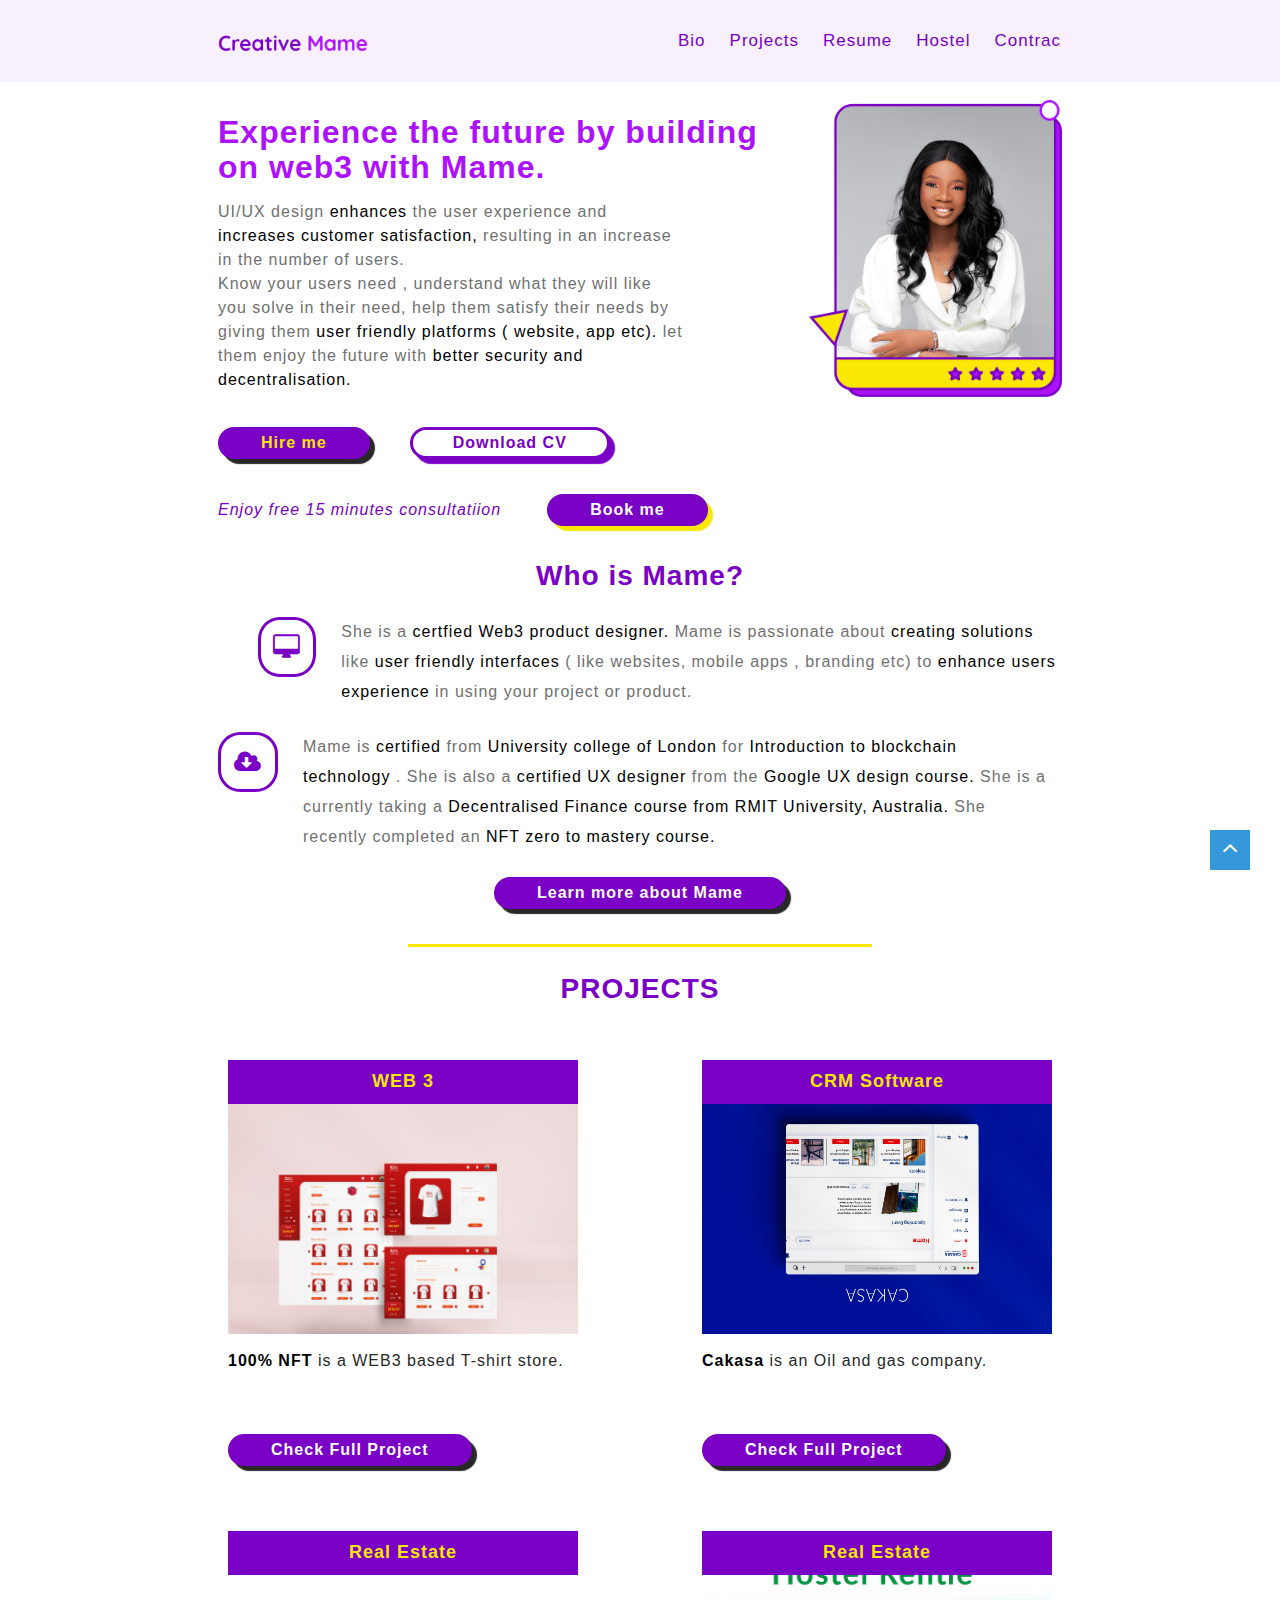
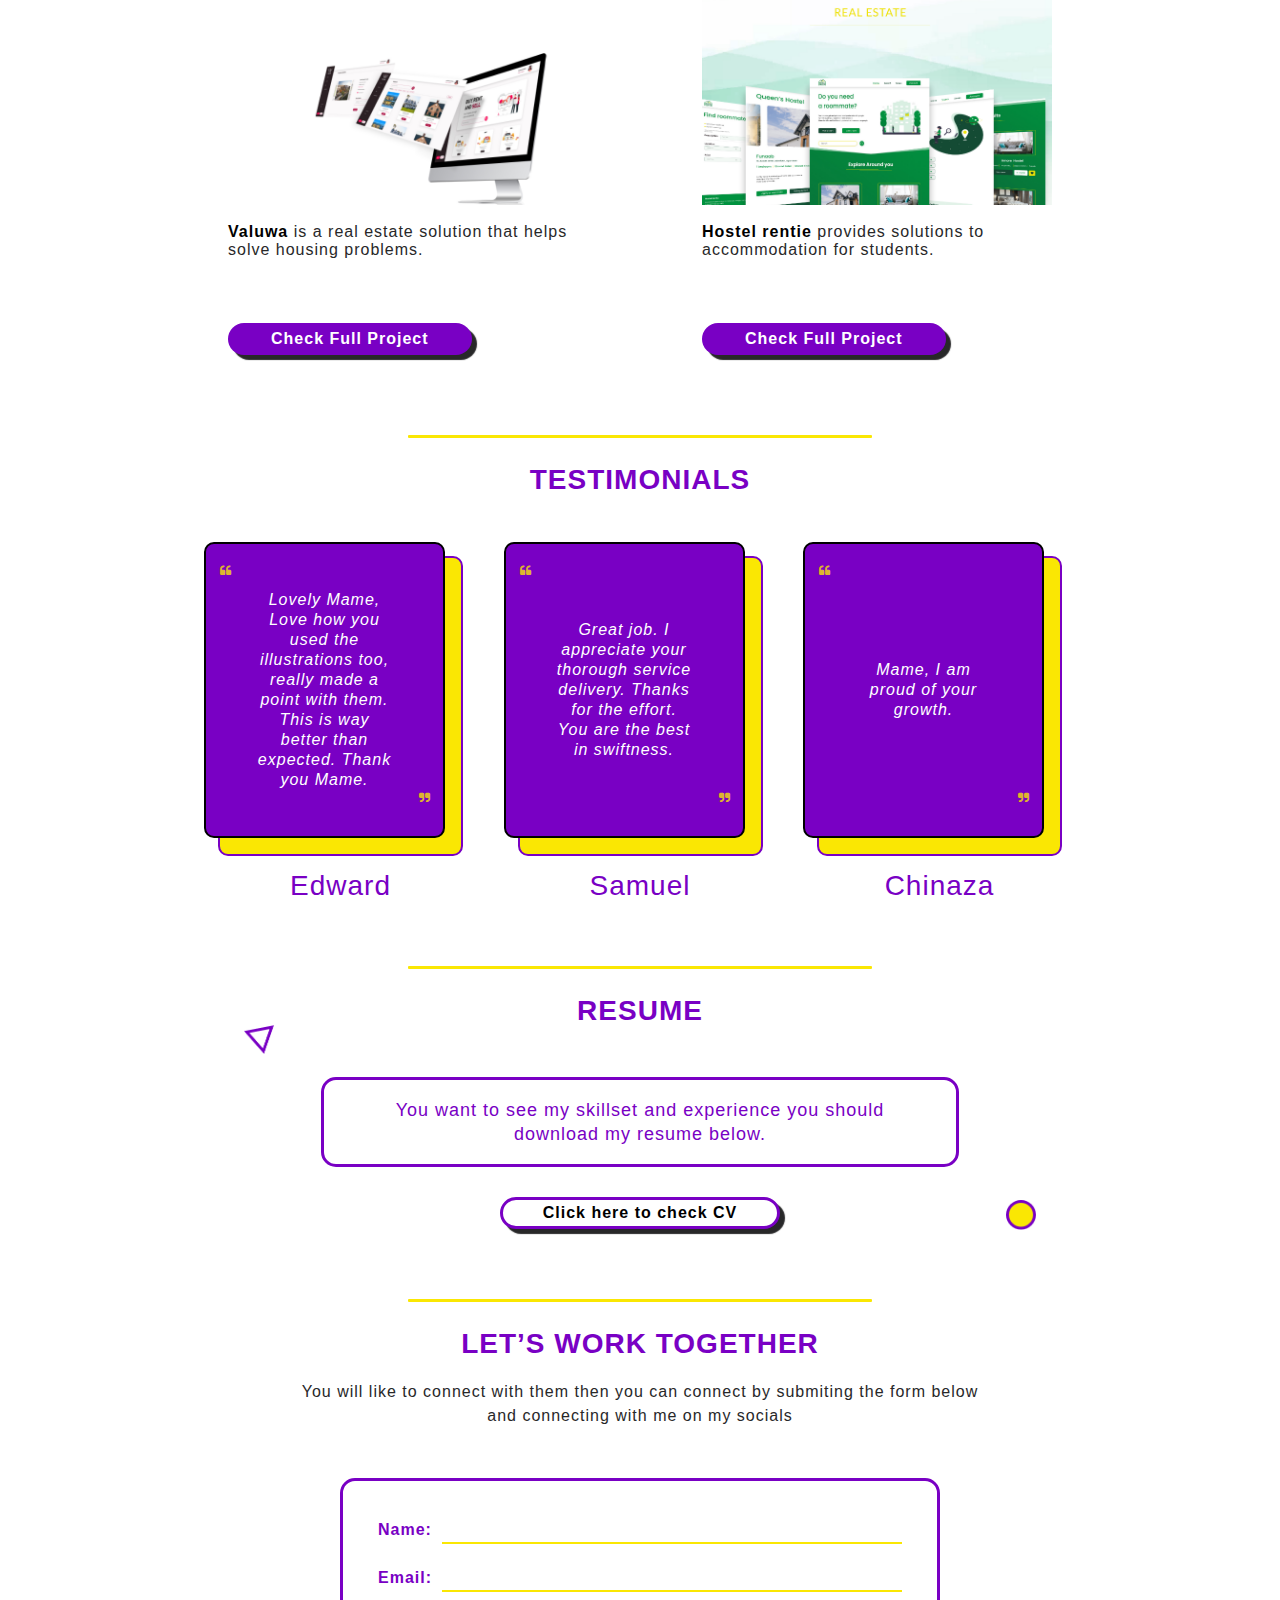
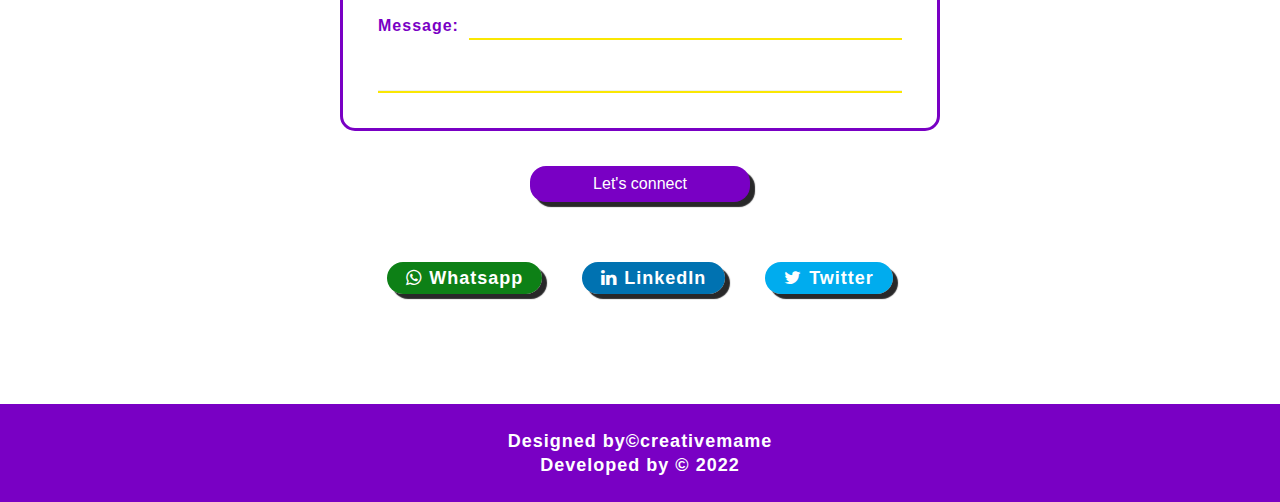
<file: index.html>
<!DOCTYPE html>
<html lang="en">

<head>
    <meta charset="utf-8">
    <meta http-equiv="X-UA-Compatible" content="IE=edge">
    <meta name="viewport" content="width=device-width, initial-scale=1">
	<meta name="author" content="Juelthpi">
    <title>home</title>
    <!-- FAVICON -->
    <link rel="shortcut icon" type="image/png" href="assets/images/icon.png" />
    <!-- BOOTSTRAP CSS-->
    <link href="assets/css/bootstrap.min.css" rel="stylesheet">
    <!-- FONT-AWESOME CSS-->
    <link href="assets/css/font-awesome.min.css" rel="stylesheet">
    <!-- MAIN STYLE CSS -->
    <link href="assets/style.css" rel="stylesheet">
    <!-- RESPONSIVE CSS-->
    <link href="assets/css/responsive.css" rel="stylesheet">
 
</head>


<body>
    <!-- START PRELOADER -->
    <div class="preloader">
        <div class="status">
            <div class="status-mes"></div>
        </div>
    </div>
    <!-- / END PRELOADER -->

	
    <!-- START HEADER AREA -->
    <header id="home" class="welcome-hero-area">
        <div class="header-top-area">
            <div class="container">
                <div class="row">
                    <div class="col-md-3">
                        <!-- START LOGO -->
                        <div class="logo">
                            <a href="index.html"><img src="assets/images/logo.png" alt=""></a>
                        </div>
                        <!-- END LOGO -->
                    </div>
                    <div class="col-md-9">
                        <!-- START MAIN MENU -->
                        <div class="mainmenu">
                            <div class="navbar navbar-nobg">
                                <div class="navbar-header">
                                    <button type="button" class="navbar-toggle" data-toggle="collapse" data-target=".navbar-collapse">
                                      <div class="containerr" onclick="myFunction(this)">
                                      <div class="bar1"></div>
                                      <div class="bar2"></div>
                                      <div class="bar3"></div>
                                    </div>
                                    </button>
                                </div>
                                <div class="navbar-collapse collapse">
                                    <ul class="nav navbar-nav navbar-right">
                                        <li class=""><a class="smoth-scroll" href="bio.html">Bio</a></li>
                                        <li><a class="smoth-scroll" href="valuwa.html">Projects</a></li>
                                        <li><a class="smoth-scroll" href="nft.html">Resume</a></li>
                                        <li><a class="smoth-scroll" href="hostel.html">Hostel</a></li>
                                        <li><a class="smoth-scroll" href="contrac.html">Contrac</a></li>
										 
                                    </ul>
                                </div>
                            </div>
                        </div>
                        <!-- END MAIN MENU -->
                    </div>
                </div>
            </div>
        </div>
        <div class="separet"></div>
		
    </header>
    <!-- END HEADER AREA -->

    <!-- start hero area -->
    <section class="home_hero_area">
        <div class="container">
            <div class="row">
                <div class="col-md-12">
                    <div class="expreance_hero">
                        <div class="expreance_left">
                            <h1>Experience the future by building 
                                on web3 with Mame.</h1>
                                <div class="expreance_right_mobile">
                                    <img src="assets/images/hero1.png" alt="images">
                                </div>
                            <p>UI/UX design <span>enhances</span> the user experience and <span>increases customer satisfaction,</span> resulting in an increase in the number of users. 
                                </p>
                                <p> Know your users need , understand what they will like you solve in their need, help them satisfy their needs by giving them <span>user friendly platforms ( website, app etc).</span> let them enjoy the future with <span>better security and decentralisation.</span></p>
                            <ul>
                                <li><div class="c_btn">
                                    <a href="#">Hire me</a>
                                     </div>
                                 </li>
                                 <li>
                                      <div class="c_btn c_btn_bg_t">
                                          <a href="#">Download CV</a>  
                                     </div>
                                 </li>
                            </ul>
                            <div class="offer_aleart">
                                <p>Enjoy free 15 minutes consultatiion </p>
                                <div class="c_btn">
                                    <a href="#">Book me</a>
                                 </div>
                        
                            </div>
                        </div>
                        <div class="expreance_right">
                            <img src="assets/images/hero1.png" alt="images">
                        </div>
                    </div>
                </div>
            </div>
        </div>
    </section>
    <!-- end hero area -->
    <!-- start who mame area -->
    <section class="who_mame_m_area">
        <div class="container">
            <div class="row">
                <div class="col-md-12">
                    <div class="who_mame_area">
                        <h1>Who is Mame?</h1>
                        <div class="who_mane_items who_mane_itemss">
                            <div class="who_mame_icon">
                                <i class="fa fa-desktop" aria-hidden="true"></i>
                            </div>
                            <div class="who_mame_cont">
                                <p>She is a <span>certfied Web3 product designer.</span> Mame is passionate about <span>creating solutions</span> like <span>user friendly interfaces</span> ( like websites, mobile apps , branding etc) to <span> enhance users experience</span> in using your project or product.</p>
                            </div>
                        </div>
                        <div class="who_mane_items">
                            <div class="who_mame_icon">
                                <i class="fa fa-cloud-download" aria-hidden="true"></i>
                            </div>
                            <div class="who_mame_cont">
                                <p>Mame is <span>certified</span> from <span>University college of London</span> for <span>Introduction to blockchain technology</span> . She is also a <span>certified UX designer</span> from the <span>Google UX design course.</span> She is a currently taking a <span>Decentralised Finance course from RMIT University, Australia.</span> She recently completed an <span> NFT zero to mastery course.</span> </p>
                            </div>
                        </div>
                        <div class="lern_more_btn">
                            <div class="c_btn">
                                <a href="#">Learn more about Mame</a>
                                 
                            </div>
                        </div>
                    </div>
                </div>
            </div>
        </div>
    </section>
    <!-- end who mame area -->
    <!-- start project gallary -->
    <section class="project_gallary_m_area">
        <div class="container">
            <div class="row">
                <div class="col-md-12">
                    <div class="section_title_heading_h1 p_g_h">
                        <h1>PROJECTS</h1>
                    </div>
                    <div class="project_gallary_items">
                        <!-- items -->
                        <div class="project_gallay_item">
                            <h2>WEB 3 </h2>
                            <img src="assets/images/m1.png" alt="img">
                            <h6>100% NFT <span>is a WEB3 based T-shirt store.</span></h6>
                            <div class="check_full_btn">
                                <div class="c_btn">
                                    <a href="#">Check Full Project</a> 
                                </div>
                            </div>
                        </div>
                         
                        <!-- items -->
                        <div class="project_gallay_item">
                            <h2>CRM Software</h2>
                            <img src="assets/images/m2.png" alt="img">
                            <h6>Cakasa   <span>is an Oil and gas company.</span></h6>
                            <div class="check_full_btn">
                                <div class="c_btn">
                                    <a href="#">Check Full Project</a> 
                                </div>
                            </div>
                        </div>
                        <!-- items -->
                        <div class="project_gallay_item">
                            <h2> Real Estate </h2>
                            <img src="assets/images/m3.png" alt="img">
                            <h6> Valuwa <span>is a real estate solution that helps solve housing problems.</span></h6>
                            <div class="check_full_btn">
                                <div class="c_btn">
                                    <a href="#">Check Full Project</a> 
                                </div>
                            </div>
                        </div>
                        <!-- items -->
                        <div class="project_gallay_item">
                            <h2>Real Estate</h2>
                            <img src="assets/images/m4.png" alt="img">
                            <h6>Hostel rentie <span>  provides solutions to accommodation for students.</span></h6>
                            <div class="check_full_btn">
                                <div class="c_btn">
                                    <a href="#">Check Full Project</a> 
                                </div>
                            </div>
                        </div>
                         
                    </div>
                </div>
            </div>
        </div>
    </section>
    <!-- end project gallary -->

    <!-- start testimonial area -->
    <section class="testimonial_m_area">
        <div class="container">
            <div class="row">
                <div class="col-md-12">
                    <div class="section_title_heading_h1">
                        <h1>Testimonials</h1>
                    </div>
                    <div class="testimonial_inner_area">
                        <!-- item -->
                        <div class="testimonial_items">
                            <div class="testimonial_cont">
                                <div class="top_cotation">
                                    <i class="fa fa-quote-left" aria-hidden="true"></i>
                                </div>
                                <div class="testimonial_cont_box">
                                    <p>Lovely Mame,
                                        Love how you used the illustrations too, really made a point with them.
                                        This is way better than expected.
                                        Thank you Mame.</p>
                                </div>
                                <div class="bottom_cotation">
                                    <i class="fa fa-quote-right" aria-hidden="true"></i>
                                </div>
                            </div>
                            <div class="testimonial_sing">
                                 <h1>Edward</h1>
                            </div>
                        </div>
                         <!-- item -->
                         <div class="testimonial_items">
                            <div class="testimonial_cont">
                                <div class="top_cotation">
                                    <i class="fa fa-quote-left" aria-hidden="true"></i>
                                </div>
                                <div class="testimonial_cont_box">
                                    <p>
                                        Great job. 
                                        I appreciate your thorough service delivery.
                                        Thanks for the effort. You are the best in swiftness.</p>
                                </div>
                                <div class="bottom_cotation">
                                    <i class="fa fa-quote-right" aria-hidden="true"></i>
                                </div>
                            </div>
                            <div class="testimonial_sing">
                                 <h1>Samuel</h1>
                            </div>
                        </div>
                         <!-- item -->
                         <div class="testimonial_items">
                            <div class="testimonial_cont">
                                <div class="top_cotation">
                                    <i class="fa fa-quote-left" aria-hidden="true"></i>
                                </div>
                                <div class="testimonial_cont_box">
                                    <p>
                                        Mame, 
                                        I am proud of your growth.</p>
                                </div>
                                <div class="bottom_cotation">
                                    <i class="fa fa-quote-right" aria-hidden="true"></i>
                                </div>
                            </div>
                            <div class="testimonial_sing">
                                 <h1>Chinaza</h1>
                            </div>
                        </div>
                        
                    </div>
                </div>
            </div>
        </div>
    </section>
    <!-- end testimonial area -->
    <!-- start resume area -->
    <section class="resume_m_area">
        <div class="container">
            <div class="row">
                <div class="col-md-12">
                    <div class="section_title_heading_h1 ">
                        <h1>RESUME</h1>
                    </div>
                    <div class="resume_box_area">
                        <p>You want to see my skillset and experience you should download my resume below.</p>
                    </div>
                   <div class="resume_btn">
                    <div class="c_btn c_btn_bg_t">
                        <a href="#">Click here to check CV</a>
                    </div>
                   </div>

                </div>
            </div>
        </div>
    </section>
    <!-- end resume area -->
    <!-- start contract_us area -->
    <section class="contrac_us_m_ara">
        <div class="container">
            <div class="row">
                <div class="col-md-12">
                    <div class="section_title_heading_h1 contac_h">
                        <h1>Let’s work together</h1>
                        <p>You will like to connect with them then you can connect by submiting the form below and connecting with me on my socials</p>
                    </div>
                    <div class="contrac_form_area">
                        <form>
                            <div class="form_inner">
                                <div class="form_item">
                                    <label><span>Name:</span><input type="text" name=""></label>
                                </div>
                                <div class="form_item">
                                    <label><span>Email:</span><input type="email" name=""></label>
                                </div>
                                <div class="form_item">
                                    <label><span>Message:</span><input type="text" name=""></label>
                                </div>
                                 <div class="form_item">
                                    <hr>
                                </div>
                            </div>
                            <div class="form_submit">
                                <input type="submit" value="Let's connect" name="">
                            </div>
                        </form>
                    </div>
                    <div class="social_link">
                        <ul>
                            <li><a href="#"><i class="fa fa-whatsapp" aria-hidden="true"></i>Whatsapp</a></li>
                            <li><a href="#"><i class="fa fa-linkedin" aria-hidden="true"></i>LinkedIn</a></li>
                            <li><a href="#"><i class="fa fa-twitter" aria-hidden="true"></i>Twitter</a></li>
                        </ul>
                    </div>
                </div>
            </div>
        </div>
    </section>
    <!-- end contract_us area -->
 
    <!-- footer area -->
    <section class="footer_m_area">
        <div class="container">
            <div class="row">
                <div class="col-md-12">
                    <div class="footer_area">
                        <p>Designed by<a href="#">&copy;creativemame</a></p>
                        <p>Developed by &copy; 2022</p>
                    </div>
                </div>
            </div>
        </div>
    </section>
    <!-- footer area -->
 
 
 
	<!-- START SCROLL TO UP -->
    <div class="scroll-to-up">
        <div class="scrollup">
            <i class="fa fa-angle-up"></i>
        </div>
    </div>
    <!-- END SCROLL TO UP -->

   <!-- LATEST JQUERY -->
   <script src="assets/js/jquery.min.js"></script>
   <!-- BOOTSTRAP JS -->
   <script src="assets/js/bootstrap.min.js"></script>
   <!-- EASING JS -->
   <script src="assets/js/jquery.easing.1.3.js"></script>
   <!-- scripts js -->
   <script src="assets/js/scripts.js"></script>
   <script>
function myFunction(x) {
 x.classList.toggle("change");
}
</script>
</body>
</html>
</file>
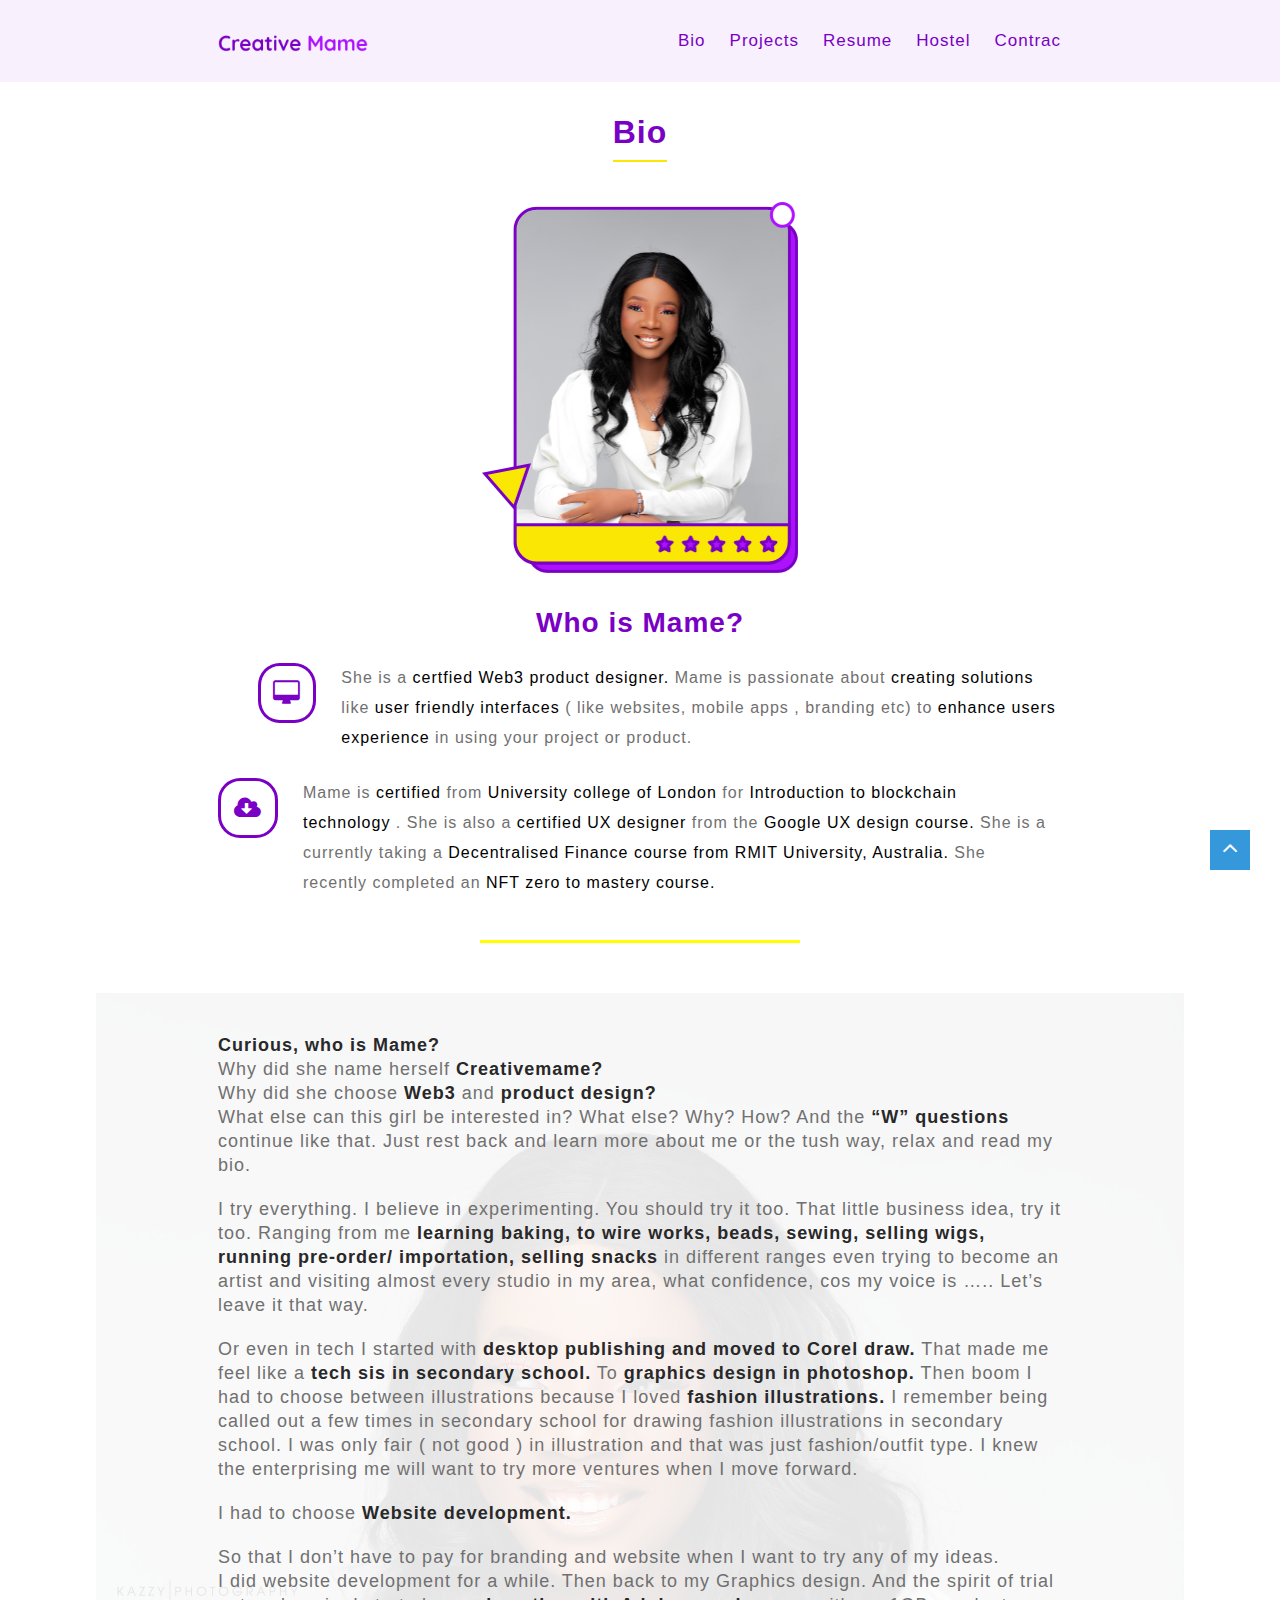
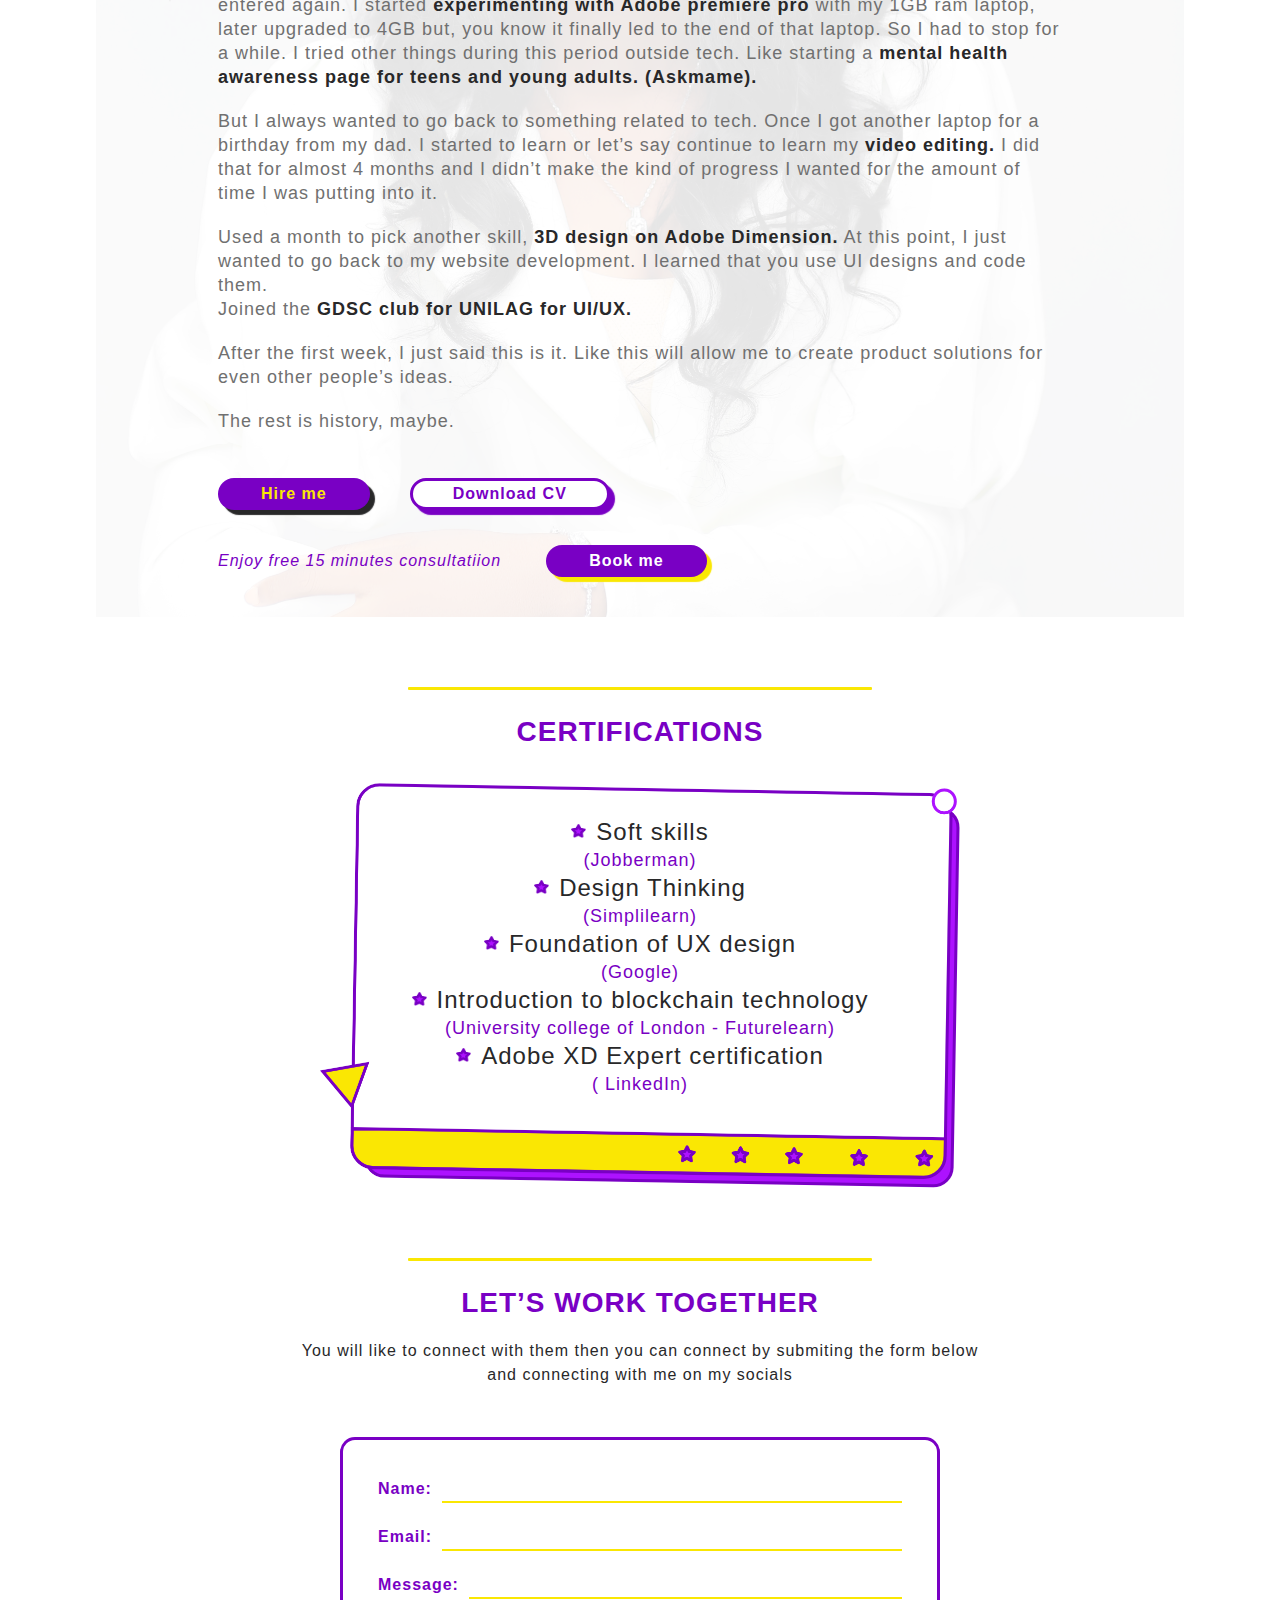
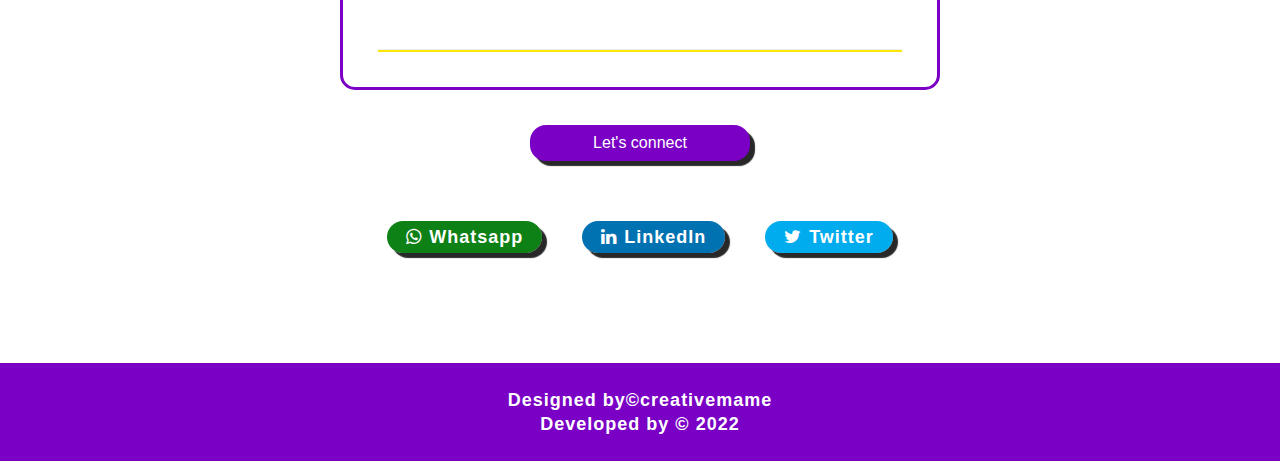
<file: bio.html>
<!DOCTYPE html>
<html lang="en">

<head>
    <meta charset="utf-8">
    <meta http-equiv="X-UA-Compatible" content="IE=edge">
    <meta name="viewport" content="width=device-width, initial-scale=1">
	<meta name="author" content="Juelthpi">
    <!-- SITE TITLE -->
    <title>Bio</title>
    <!-- FAVICON -->
    <link rel="shortcut icon" type="image/png" href="assets/images/icon.png" />
    <!-- BOOTSTRAP CSS-->
    <link href="assets/css/bootstrap.min.css" rel="stylesheet">
    <!-- FONT-AWESOME CSS-->
    <link href="assets/css/font-awesome.min.css" rel="stylesheet">
    <!-- MAIN STYLE CSS -->
    <link href="assets/style.css" rel="stylesheet">
    <!-- RESPONSIVE CSS-->
    <link href="assets/css/responsive.css" rel="stylesheet">
</head>

<body>
    <!-- START PRELOADER -->
    <div class="preloader">
        <div class="status">
            <div class="status-mes"></div>
        </div>
    </div>
    <!-- / END PRELOADER -->

	
    <!-- START HEADER AREA -->
    <header id="home" class="welcome-hero-area">
        <div class="header-top-area">
            <div class="container">
                <div class="row">
                    <div class="col-md-3">
                        <!-- START LOGO -->
                        <div class="logo">
                            <a href="index.html"><img src="assets/images/logo.png" alt=""></a>
                        </div>
                        <!-- END LOGO -->
                    </div>
                    <div class="col-md-9">
                        <!-- START MAIN MENU -->
                        <div class="mainmenu">
                            <div class="navbar navbar-nobg">
                                <div class="navbar-header">
                                    <button type="button" class="navbar-toggle" data-toggle="collapse" data-target=".navbar-collapse">
                                      <div class="containerr" onclick="myFunction(this)">
                                      <div class="bar1"></div>
                                      <div class="bar2"></div>
                                      <div class="bar3"></div>
                                    </div>
                                    </button>
                                </div>
                                <div class="navbar-collapse collapse">
                                    <ul class="nav navbar-nav navbar-right">
                                        <li class=""><a class="smoth-scroll" href="bio.html">Bio</a></li>
                                        <li><a class="smoth-scroll" href="valuwa.html">Projects</a></li>
                                        <li><a class="smoth-scroll" href="nft.html">Resume</a></li>
                                        <li><a class="smoth-scroll" href="hostel.html">Hostel</a></li>
                                        <li><a class="smoth-scroll" href="contrac.html">Contrac</a></li>
										 
                                    </ul>
                                </div>
                            </div>
                        </div>
                        <!-- END MAIN MENU -->
                    </div>
                </div>
            </div>
        </div>
        <div class="separet"></div>
		
    </header>
    <!-- END HEADER AREA -->
    <!-- start hero thum -->
    <section class="hero_thum_m_area">
        <div class="container">
            <div class="row">
                <div class="col-md-12">
                    <div class="hero_thum_title">
                        <h1>Bio</h1>
                    </div>
                </div>
                <div class="col-md-12">
                    <div class="hero_thum_img bio_thum">
                        <img src="assets/images/hero1.png" alt="img">
                    </div>
                </div>
            </div>
        </div>
    </section>
    <!-- end hero thum -->
 
    <!-- start who mame area -->
    <section class="who_mame_m_area bio_page_who_mane_m_area">
        <div class="container">
            <div class="row">
                <div class="col-md-12">
                    <div class="who_mame_area">
                        <h1>Who is Mame?</h1>
                        <div class="who_mane_items who_mane_itemss">
                            <div class="who_mame_icon">
                                <i class="fa fa-desktop" aria-hidden="true"></i>
                            </div>
                            <div class="who_mame_cont">
                                <p>She is a <span>certfied Web3 product designer.</span> Mame is passionate about <span>creating solutions</span> like <span>user friendly interfaces</span> ( like websites, mobile apps , branding etc) to <span> enhance users experience</span> in using your project or product.</p>
                            </div>
                        </div>
                        <div class="who_mane_items">
                            <div class="who_mame_icon">
                                <i class="fa fa-cloud-download" aria-hidden="true"></i>
                            </div>
                            <div class="who_mame_cont">
                                <p>Mame is <span>certified</span> from <span>University college of London</span> for <span>Introduction to blockchain technology</span> . She is also a <span>certified UX designer</span> from the <span>Google UX design course.</span> She is a currently taking a <span>Decentralised Finance course from RMIT University, Australia.</span> She recently completed an <span> NFT zero to mastery course.</span> </p>
                            </div>
                        </div>
                         
                    </div>
                </div>
            </div>
        </div>
    </section>
    <!-- end who mame area -->
    <!-- start bio discripiton area -->
    <section class="bio_discrioption_m_area">
        <div class="container">
            <div class="row">
                <div class="col-md-12">
                    <div class="bio_discription">

                        <!-- items -->
                        <div class="bio_description_item">
                            <p><span>Curious, who is Mame?</span></p>
                            <p>Why did she name herself <span>Creativemame?</span>
                            </p>
                            <p>Why did she choose <span>Web3</span> and <span>product design?</span>
                            </p>
                            <p> What else can this girl be interested in? What else? Why? How? And the <span> “W” questions</span> continue like that. 
                                Just rest back and learn more about me or the tush way, relax and read my bio.
                                </p>
                            
                        </div>
                        <!-- items -->
                        <div class="bio_description_item">
                             <p>I try everything. I believe in experimenting. You should try it too. That little business idea, try it too. Ranging from me <span>learning baking, to wire works, beads, sewing, selling wigs, running pre-order/ importation, selling snacks</span> in different ranges even trying to become an artist and visiting almost every studio in my area, what confidence, cos my voice is ….. Let’s leave it that way.
                            </p>
                        </div>
                         <!-- items -->
                         <div class="bio_description_item">
                           <p>Or even in tech I started with <span>desktop publishing and moved to Corel draw.</span> That made me feel like a <span>tech sis in secondary school.</span> To <span> graphics design in photoshop.</span> Then boom I had to choose between illustrations because I loved <span>fashion illustrations.</span> I remember being called out a few times in secondary school for drawing fashion illustrations in secondary school. I was only fair ( not good ) in illustration and that was just fashion/outfit type. I knew the enterprising me will want to try more ventures when I move forward.
                        </p>
                       </div>
                       <!-- items -->
                       <div class="bio_description_item">
                           <p>I had to choose <span>Website development.</span>
                        </p>
                        </div>
                         <!-- items -->
                         <div class="bio_description_item">
                           <p>So that I don’t have to pay for branding and website when I want to try any of my ideas.
                        </p>
                            <p>
                                I did website development for a while. Then back to my Graphics design. And the spirit of trial entered again. I started <span>experimenting with Adobe premiere pro</span> with my 1GB ram laptop, later upgraded to 4GB but, you know it finally led to the end of that laptop. So I had to stop for a while. I tried other things during this period outside tech. Like starting a <span>mental health awareness page for teens and young adults. (Askmame). </span>

                            </p>
                        </div>
                         <!-- items -->
                         <div class="bio_description_item">
                           <p>But I always wanted to go back to something related to tech. Once I got another laptop for a birthday from my dad. I started to learn or let’s say continue to learn my <span>video editing.</span> I did that for almost 4 months and I didn’t make the kind of progress I wanted for the amount of time I was putting into it.
                        </p>
                        </div>
                         <!-- items -->
                         <div class="bio_description_item">
                           <p>Used a month to pick another skill, <span>3D design on Adobe Dimension.</span> At this point, I just wanted to go back to my website development. I learned that you use UI designs and code them. 
                        </p>
                        <p>Joined the <span>GDSC club for UNILAG for UI/UX. </span>
                        </p>
                        </div>
                         <!-- items -->
                         <div class="bio_description_item">
                           <p>After the first week, I just said this is it. Like this will allow me to create product solutions for even other people’s ideas.
                        </p>
                        </div>
                         <!-- items -->
                         <div class="bio_description_item">
                            <p>The rest is history, maybe.
                            </p>
                        </div>
                    </div>
                    <div class="expreance_left">
                        <ul>
                            <li><div class="c_btn">
                                <a href="#">Hire me</a>
                                 </div>
                             </li>
                             <li>
                                  <div class="c_btn c_btn_bg_t">
                                      <a href="#">Download CV</a>  
                                 </div>
                             </li>
                        </ul>
                    </div>
                    <div class="offer_aleart bio_page">
                        <p>Enjoy free 15 minutes consultatiion </p>
                        <div class="c_btn">
                            <a href="#">Book me</a>
                         </div>
                
                    </div>
                </div>
            </div>
        </div>
    </section>
    <!-- end bio discripiton area -->
    <!-- start cirtificate area -->
    <section class="cirtificate_m_area">
        <div class="container">
            <div class="row">
                <div class="col-md-12">
                    <div class="cirtificate_area">
                        <div class="section_title_heading_h1">
                            <h1>Certifications</h1>
                        </div>
                        <div class="cirtificate_box">
                            <div class="cirtificate_item">
                                <ul>
                                    <li><span><img src="assets/images/star.png" alt=""></span><p>Soft skills
                                    </p><a href="#">(Jobberman)
                                    </a></li>
                                    <li><span><img src="assets/images/star.png" alt=""></span><p>Design Thinking</p><a href="#">(Simplilearn)</a></li>
                                    <li><span><img src="assets/images/star.png" alt=""></span><p>Foundation of UX design
                                    </p><a href="#">(Google)
                                    </a></li>
                                    <li><span><img src="assets/images/star.png" alt=""></span><p>Introduction to blockchain technology 
                                    </p><a href="#">(University college of London - Futurelearn)
                                    </a></li>
                                    <li><span><img src="assets/images/star.png" alt=""></span><p>Adobe XD Expert certification 
                                    </p><a href="#">( LinkedIn)</a></li>
                                     
                                </ul>
                            </div>
                        </div>
                    </div>
                </div>
            </div>
        </div>
    </section>
    <!-- start cirtificate area -->
 
    <!-- start contract_us area -->
    <section class="contrac_us_m_ara">
        <div class="container">
            <div class="row">
                <div class="col-md-12">
                    <div class="section_title_heading_h1 contac_h">
                        <h1>Let’s work together</h1>
                        <p>You will like to connect with them then you can connect by submiting the form below and connecting with me on my socials</p>
                    </div>
                    <div class="contrac_form_area">
                        <form>
                            <div class="form_inner">
                                <div class="form_item">
                                    <label><span>Name:</span><input type="text" name=""></label>
                                </div>
                                <div class="form_item">
                                    <label><span>Email:</span><input type="email" name=""></label>
                                </div>
                                <div class="form_item">
                                    <label><span>Message:</span><input type="text" name=""></label>
                                </div>
                                 <div class="form_item">
                                    <hr>
                                </div>
                            </div>
                            <div class="form_submit">
                                <input type="submit" value="Let's connect" name="">
                            </div>
                        </form>
                    </div>
                    <div class="social_link">
                        <ul>
                            <li><a href="#"><i class="fa fa-whatsapp" aria-hidden="true"></i>Whatsapp</a></li>
                            <li><a href="#"><i class="fa fa-linkedin" aria-hidden="true"></i>LinkedIn</a></li>
                            <li><a href="#"><i class="fa fa-twitter" aria-hidden="true"></i>Twitter</a></li>
                        </ul>
                    </div>
                </div>
            </div>
        </div>
    </section>
    <!-- end contract_us area -->

    <!-- footer area -->
    <section class="footer_m_area">
        <div class="container">
            <div class="row">
                <div class="col-md-12">
                    <div class="footer_area">
                        <p>Designed by<a href="#">&copy;creativemame</a></p>
                        <p>Developed by &copy; 2022</p>
                    </div>
                </div>
            </div>
        </div>
    </section>
    <!-- footer area -->
 
	<!-- START SCROLL TO UP -->
    <div class="scroll-to-up">
        <div class="scrollup">
            <i class="fa fa-angle-up"></i>
        </div>
    </div>
    <!-- END SCROLL TO UP -->
<!-- LATEST JQUERY -->
<script src="assets/js/jquery.min.js"></script>
<!-- BOOTSTRAP JS -->
<script src="assets/js/bootstrap.min.js"></script>
<!-- EASING JS -->
<script src="assets/js/jquery.easing.1.3.js"></script>
<!-- scripts js -->
<script src="assets/js/scripts.js"></script>
<script>
function myFunction(x) {
x.classList.toggle("change");
}
</script>
</body>
</html>
</file>
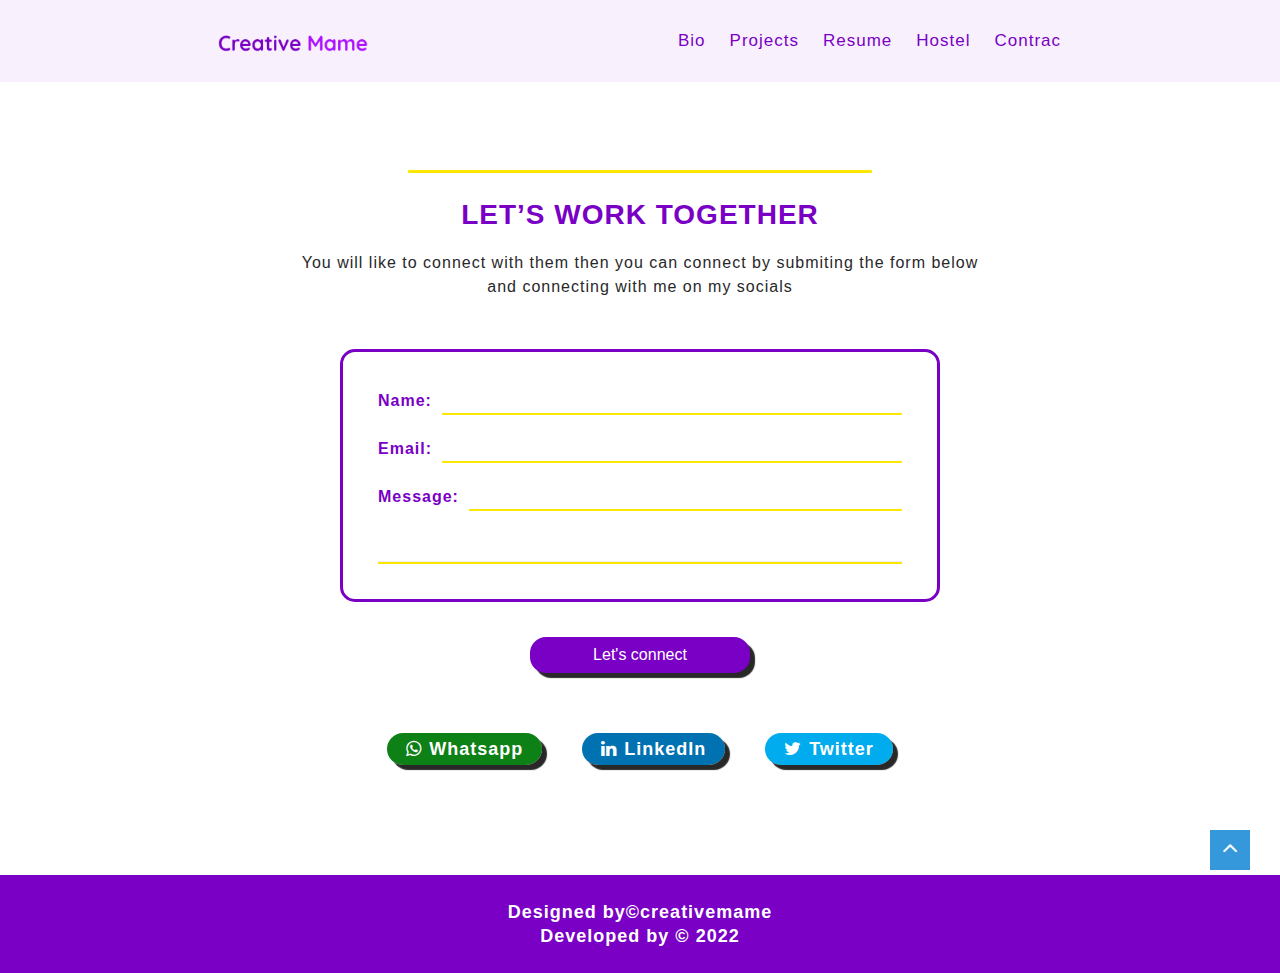
<file: contrac.html>
<!DOCTYPE html>
<html lang="en">

<head>
    <meta charset="utf-8">
    <meta http-equiv="X-UA-Compatible" content="IE=edge">
    <meta name="viewport" content="width=device-width, initial-scale=1">
	<meta name="author" content="Juelthpi">
    <!-- SITE TITLE -->
    <title>Contrac</title>
     <!-- FAVICON -->
     <link rel="shortcut icon" type="image/png" href="assets/images/icon.png" />
     <!-- BOOTSTRAP CSS-->
     <link href="assets/css/bootstrap.min.css" rel="stylesheet">
     <!-- FONT-AWESOME CSS-->
     <link href="assets/css/font-awesome.min.css" rel="stylesheet">
     <!-- MAIN STYLE CSS -->
     <link href="assets/style.css" rel="stylesheet">
     <!-- RESPONSIVE CSS-->
     <link href="assets/css/responsive.css" rel="stylesheet">
</head>


<body>
    <!-- START PRELOADER -->
    <div class="preloader">
        <div class="status">
            <div class="status-mes"></div>
        </div>
    </div>
    <!-- / END PRELOADER -->

	
    <!-- START HEADER AREA -->
    <header id="home" class="welcome-hero-area">
        <div class="header-top-area">
            <div class="container">
                <div class="row">
                    <div class="col-md-3">
                        <!-- START LOGO -->
                        <div class="logo">
                            <a href="index.html"><img src="assets/images/logo.png" alt=""></a>
                        </div>
                        <!-- END LOGO -->
                    </div>
                    <div class="col-md-9">
                        <!-- START MAIN MENU -->
                        <div class="mainmenu">
                            <div class="navbar navbar-nobg">
                                <div class="navbar-header">
                                    <button type="button" class="navbar-toggle" data-toggle="collapse" data-target=".navbar-collapse">
                                      <div class="containerr" onclick="myFunction(this)">
                                      <div class="bar1"></div>
                                      <div class="bar2"></div>
                                      <div class="bar3"></div>
                                    </div>
                                    </button>
                                </div>
                                <div class="navbar-collapse collapse">
                                    <ul class="nav navbar-nav navbar-right">
                                        <li class=""><a class="smoth-scroll" href="bio.html">Bio</a></li>
                                        <li><a class="smoth-scroll" href="valuwa.html">Projects</a></li>
                                        <li><a class="smoth-scroll" href="nft.html">Resume</a></li>
                                        <li><a class="smoth-scroll" href="hostel.html">Hostel</a></li>
                                        <li><a class="smoth-scroll" href="contrac.html">Contrac</a></li>
										 
                                    </ul>
                                </div>
                            </div>
                        </div>
                        <!-- END MAIN MENU -->
                    </div>
                </div>
            </div>
        </div>
        <div class="separet"></div>
		
    </header>
    <!-- END HEADER AREA -->
 
    <!-- start contract_us area -->
    <section class="contrac_us_m_ara">
        <div class="container">
            <div class="row">
                <div class="col-md-12">
                    <div class="section_title_heading_h1 contac_h">
                        <h1>Let’s work together</h1>
                        <p>You will like to connect with them then you can connect by submiting the form below and connecting with me on my socials</p>
                    </div>
                    <div class="contrac_form_area">
                        <form>
                            <div class="form_inner">
                                <div class="form_item">
                                    <label><span>Name:</span><input type="text" name=""></label>
                                </div>
                                <div class="form_item">
                                    <label><span>Email:</span><input type="email" name=""></label>
                                </div>
                                <div class="form_item">
                                    <label><span>Message:</span><input type="text" name=""></label>
                                </div>
                                 <div class="form_item">
                                    <hr>
                                </div>
                            </div>
                            <div class="form_submit">
                                <input type="submit" value="Let's connect" name="">
                            </div>
                        </form>
                    </div>
                    <div class="social_link">
                        <ul>
                            <li><a href="#"><i class="fa fa-whatsapp" aria-hidden="true"></i>Whatsapp</a></li>
                            <li><a href="#"><i class="fa fa-linkedin" aria-hidden="true"></i>LinkedIn</a></li>
                            <li><a href="#"><i class="fa fa-twitter" aria-hidden="true"></i>Twitter</a></li>
                        </ul>
                    </div>
                </div>
            </div>
        </div>
    </section>
    <!-- end contract_us area -->

    <!-- footer area -->
    <section class="footer_m_area">
        <div class="container">
            <div class="row">
                <div class="col-md-12">
                    <div class="footer_area">
                        <p>Designed by<a href="#">&copy;creativemame</a></p>
                        <p>Developed by &copy; 2022</p>
                    </div>
                </div>
            </div>
        </div>
    </section>
    <!-- footer area -->
 
	<!-- START SCROLL TO UP -->
    <div class="scroll-to-up">
        <div class="scrollup">
            <i class="fa fa-angle-up"></i>
        </div>
    </div>
    <!-- END SCROLL TO UP -->
<!-- LATEST JQUERY -->
<script src="assets/js/jquery.min.js"></script>
<!-- BOOTSTRAP JS -->
<script src="assets/js/bootstrap.min.js"></script>
<!-- EASING JS -->
<script src="assets/js/jquery.easing.1.3.js"></script>
<!-- scripts js -->
<script src="assets/js/scripts.js"></script>
<script>
function myFunction(x) {
x.classList.toggle("change");
}
</script>
</body>
</html>
</file>
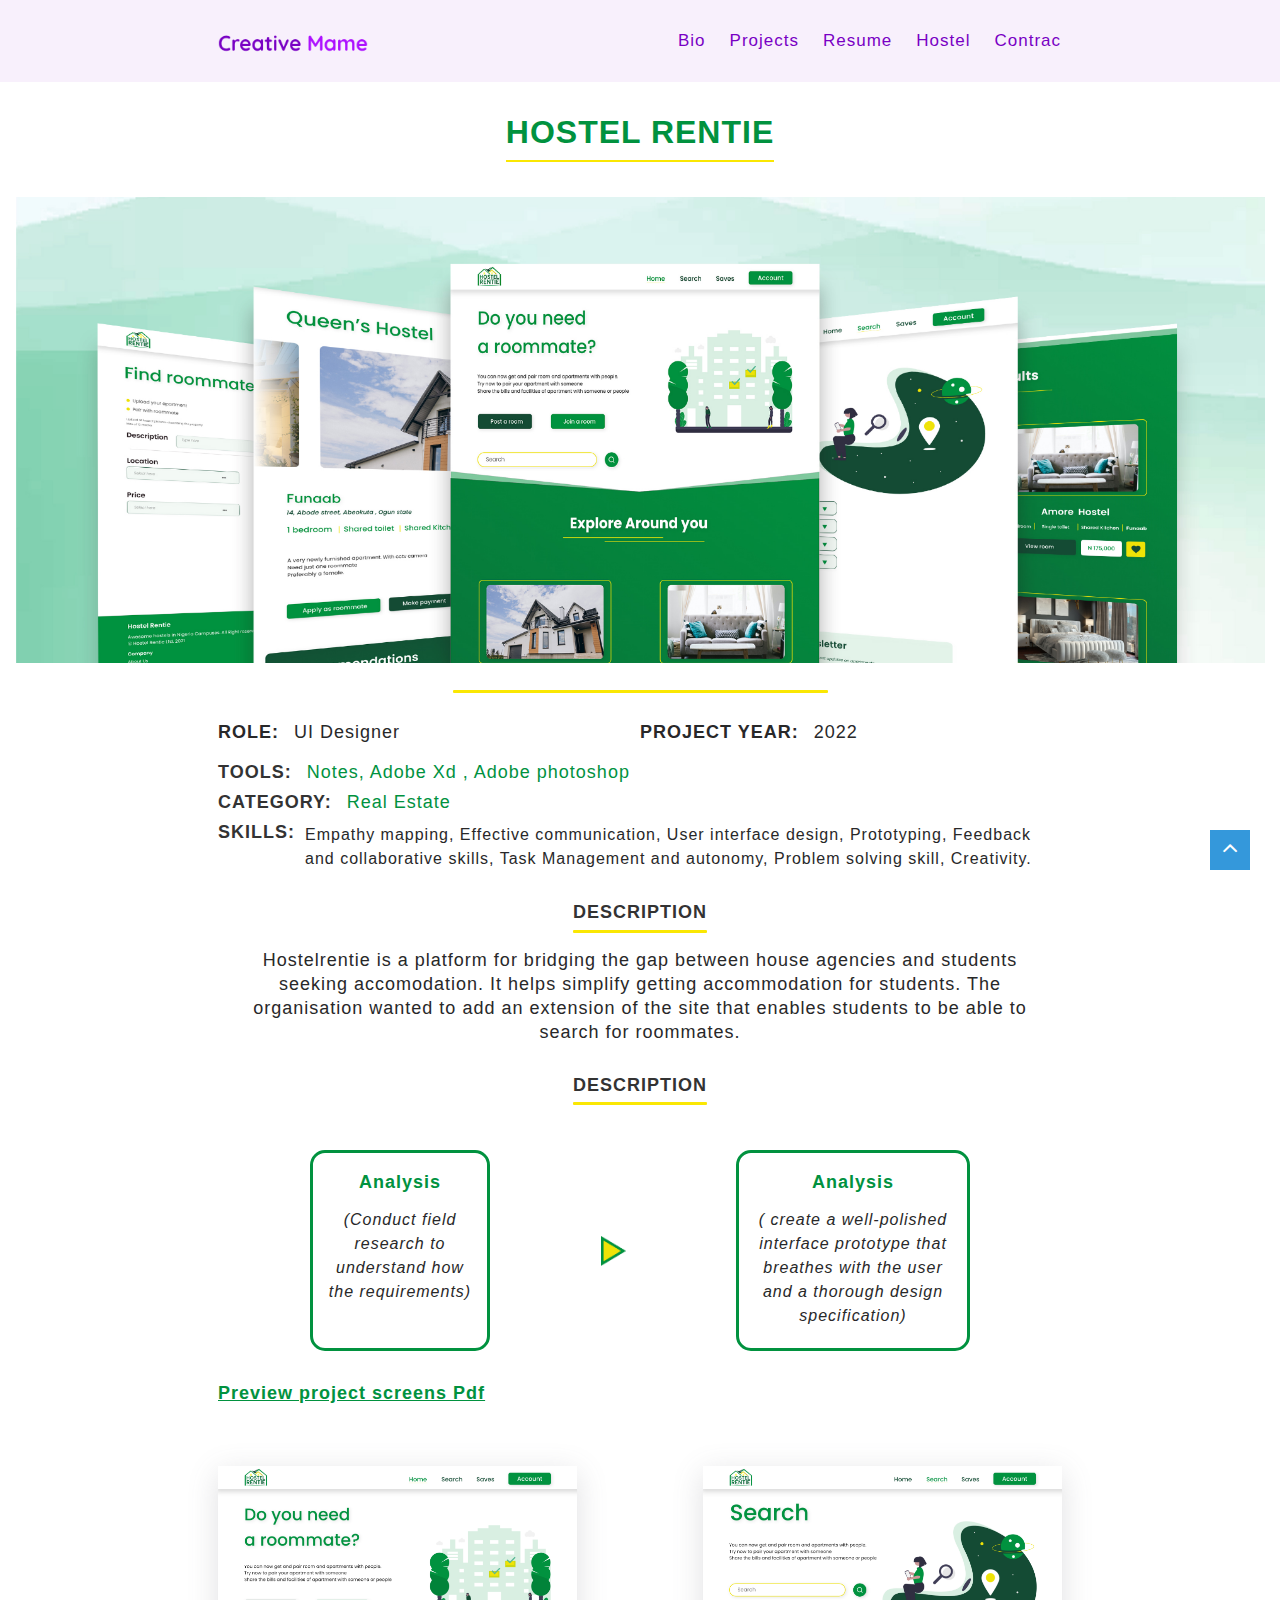
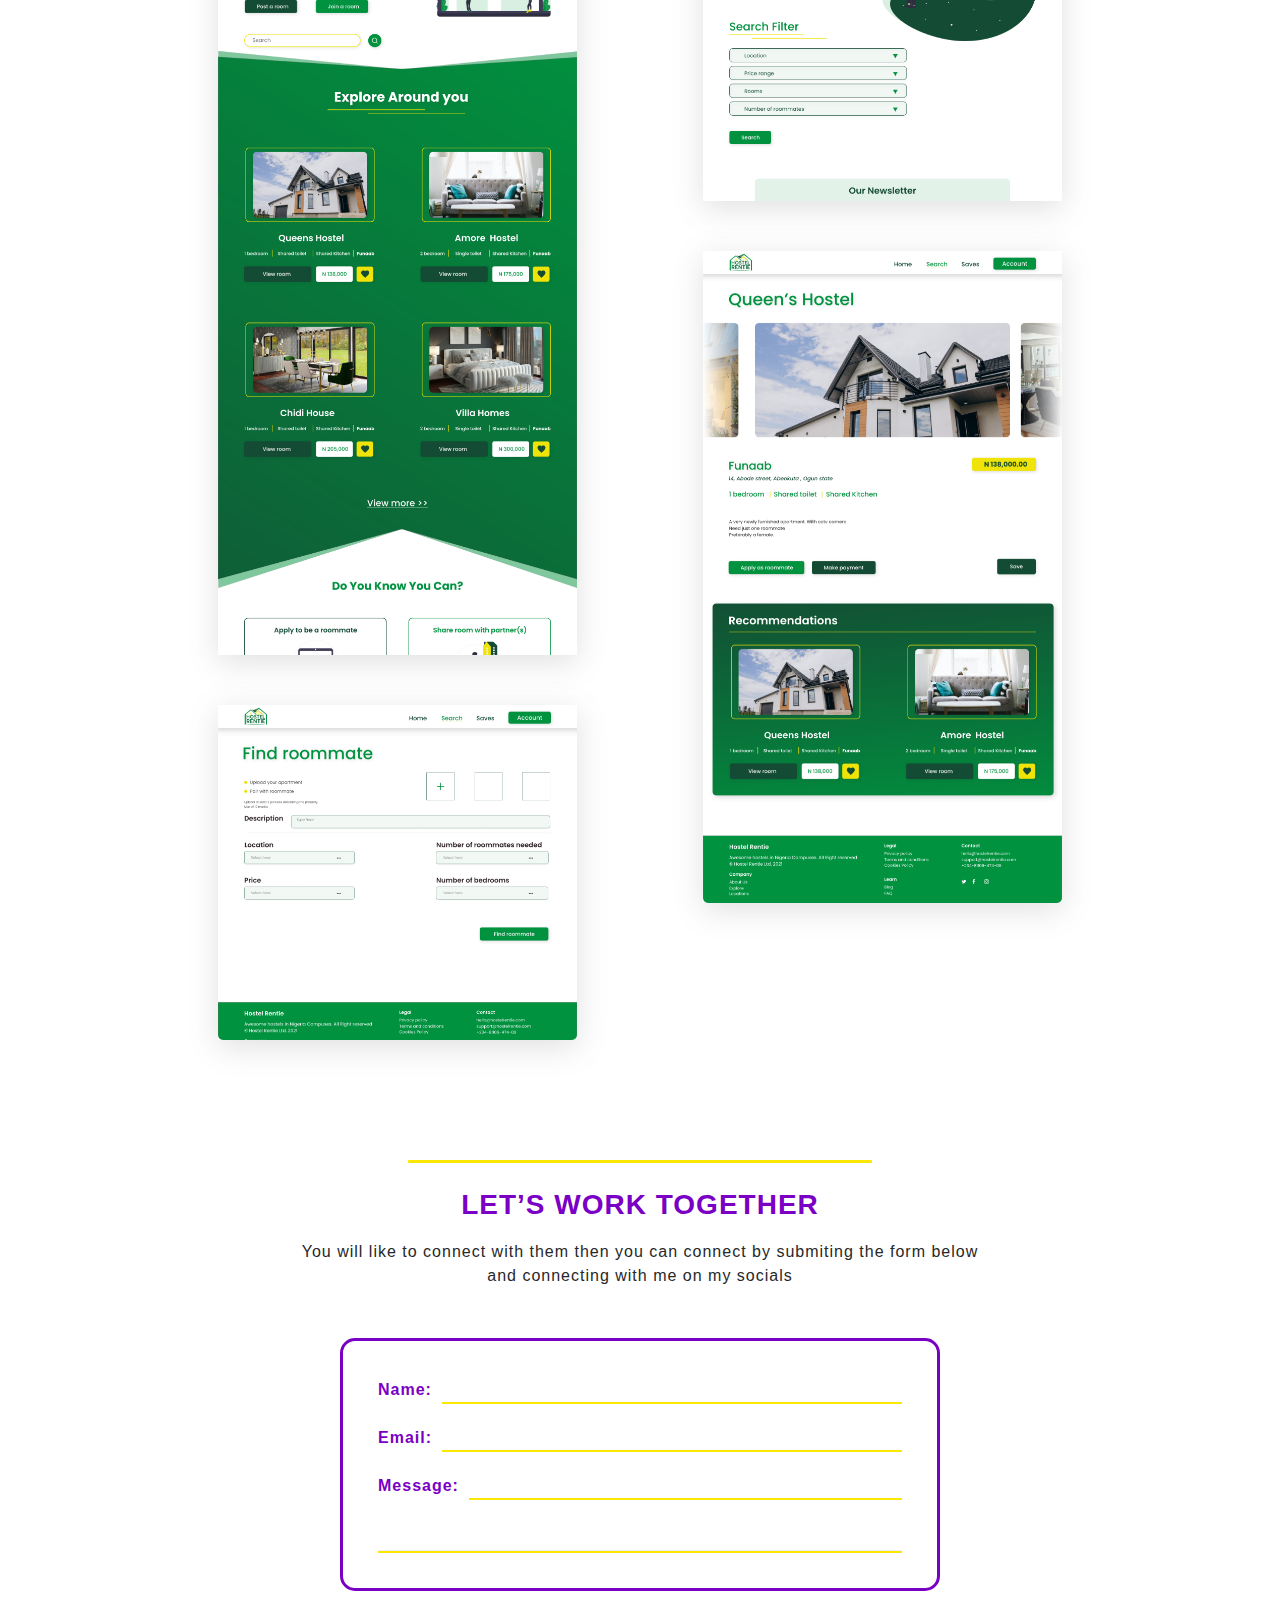
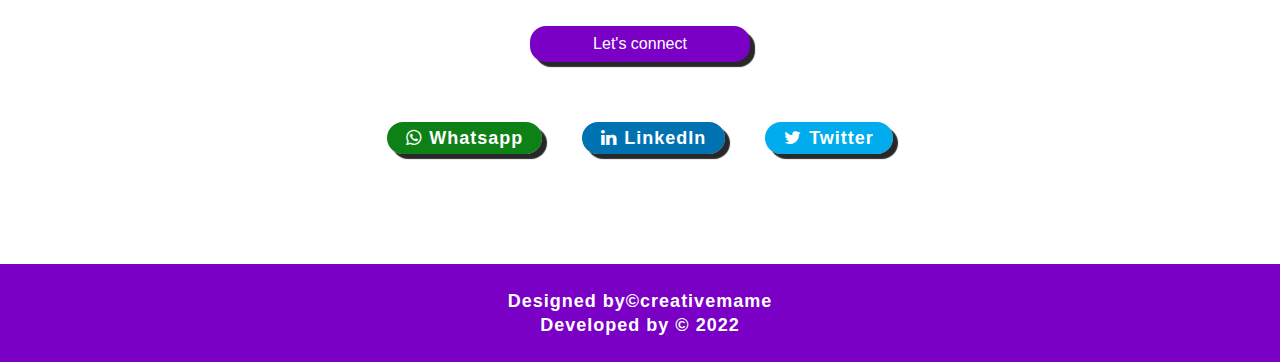
<file: hostel.html>
<!DOCTYPE html>
<html lang="en">

<head>
    <meta charset="utf-8">
    <meta http-equiv="X-UA-Compatible" content="IE=edge">
    <meta name="viewport" content="width=device-width, initial-scale=1">
	<meta name="author" content="Juelthpi">
    <!-- SITE TITLE -->
    <title>Hostel</title>
    <!-- FAVICON -->
    <link rel="shortcut icon" type="image/png" href="assets/images/icon.png" />
    <!-- BOOTSTRAP CSS-->
    <link href="assets/css/bootstrap.min.css" rel="stylesheet">
    <!-- FONT-AWESOME CSS-->
    <link href="assets/css/font-awesome.min.css" rel="stylesheet">
    <!-- MAIN STYLE CSS -->
    <link href="assets/style.css" rel="stylesheet">
    <!-- RESPONSIVE CSS-->
    <link href="assets/css/responsive.css" rel="stylesheet">
</head>


<body>
    <!-- START PRELOADER -->
    <div class="preloader">
        <div class="status">
            <div class="status-mes"></div>
        </div>
    </div>
    <!-- / END PRELOADER -->

	
    <!-- START HEADER AREA -->
    <header id="home" class="welcome-hero-area">
        <div class="header-top-area">
            <div class="container">
                <div class="row">
                    <div class="col-md-3">
                        <!-- START LOGO -->
                        <div class="logo">
                            <a href="index.html"><img src="assets/images/logo.png" alt=""></a>
                        </div>
                        <!-- END LOGO -->
                    </div>
                    <div class="col-md-9">
                        <!-- START MAIN MENU -->
                        <div class="mainmenu">
                            <div class="navbar navbar-nobg">
                                <div class="navbar-header">
                                    <button type="button" class="navbar-toggle" data-toggle="collapse" data-target=".navbar-collapse">
                                      <div class="containerr" onclick="myFunction(this)">
                                      <div class="bar1"></div>
                                      <div class="bar2"></div>
                                      <div class="bar3"></div>
                                    </div>
                                    </button>
                                </div>
                                <div class="navbar-collapse collapse">
                                    <ul class="nav navbar-nav navbar-right">
                                        <li class=""><a class="smoth-scroll" href="bio.html">Bio</a></li>
                                        <li><a class="smoth-scroll" href="valuwa.html">Projects</a></li>
                                        <li><a class="smoth-scroll" href="nft.html">Resume</a></li>
                                        <li><a class="smoth-scroll" href="hostel.html">Hostel</a></li>
                                        <li><a class="smoth-scroll" href="contrac.html">Contrac</a></li>
										 
                                    </ul>
                                </div>
                            </div>
                        </div>
                        <!-- END MAIN MENU -->
                    </div>
                </div>
            </div>
        </div>
        <div class="separet"></div>
		
    </header>
    <!-- END HEADER AREA -->
 
    <!--start hostel banner area -->
    <section class="hostel_banner_m_aera">
        <div class="container-fluid">
            <div class="row">
                <div class="col-md-12">
                    <div class="hero_thum_title">
                        <h1 style="color:#01923F;">HOSTEL RENTIE</h1>
                    </div>
                </div>
                <div class="col-md-12">
                    <div class="hostel_banner">
                        <img src="assets/images/hostel_bg.png" alt="banner">
                    </div>
                </div>
            </div>
        </div>
    </section>
    <!--end hostel banner area -->
    <!--start emplyoee descripton -->
    <section class="emplyoee_description_m_area">
        <div class="container">
            <div class="row">
                <div class="col-md-12">
                    <div class="emplyoee_roll_area">
                        <div class="e_roll_top">
                            <div class="e_roll_left">
                                <h6>ROLE:<span>UI Designer</span></h6>
                            </div>
                            <div class="e_roll_left">
                                <h6>PROJECT YEAR:<span>2022</span></h6>
                            </div>
                        </div>
                        <h6>TOOLS:<span style="color:#01923F;margin-left: 15px;">Notes, Adobe Xd , Adobe photoshop</span></h6>
                        <h6>CATEGORY:<span style="color:#01923F;margin-left: 15px;">Real Estate</span></h6>
                        <div class="roll_items">
                            <h6>SKILLS:</h6>
                            <p><span>Empathy mapping, Effective communication, User interface design, Prototyping, Feedback and collaborative skills, Task Management and autonomy, Problem solving skill, Creativity.</span></p>
                        </div>
                         
                    </div>
                    <div class="em_roll_description">
                        <h5>DESCRIPTION</h5>
                        <p>Hostelrentie is a platform for bridging the gap between house agencies and students seeking accomodation. It helps simplify getting accommodation for students. The organisation wanted to add an extension of the site that enables students to be able to search for roommates. </p>
                    </div>
                   <div class=" em_roll_description">
                    <h5>DESCRIPTION</h5>
                   
                   </div>
                   <div class="em_roll_des_motion">
                    <div class="em_left_motion_box">
                        <h5>Analysis </h5>
                        <p>(Conduct field research to understand how the requirements)</p>
                    </div>
                    <div class="em_center_middle">
                        <img src="assets/images/yello.png" alt="">
                    </div>
                    <div class="em_right_motion_box">
                        <h5>Analysis </h5>
                        <p>( create a well-polished interface prototype that breathes with the user and a thorough design specification)</p>
                    </div>
                 </div>
                 <div class="more_review">
                    <a href="#">Preview project screens Pdf</a>
                 </div>
                </div>
            </div>
        </div>
    </section>
    <!--end emplyoee descripton -->
    <!-- start preview design -->
    <section class="preview_design_m_area">
        <div class="container">
            <div class="row">
                <div class="col-md-12">
                    <div class="preview_design">
                        <div class="preview_left_site">
                            <img src="assets/images/g1.png" alt=""><br>
                            <img src="assets/images/g2.png" alt="">
                        </div>
                        <div class="preview_left_site preview_rihgt_site">
                            <img src="assets/images/g3.png" alt=""><br>
                            <img src="assets/images/g4.png" alt="">
                        </div>
                    </div>
                </div>
            </div>
        </div>
    </section>
    <!-- end preview design -->
 
    <!-- start contract_us area -->
    <section class="contrac_us_m_ara">
        <div class="container">
            <div class="row">
                <div class="col-md-12">
                    <div class="section_title_heading_h1 contac_h">
                        <h1>Let’s work together</h1>
                        <p>You will like to connect with them then you can connect by submiting the form below and connecting with me on my socials</p>
                    </div>
                    <div class="contrac_form_area">
                        <form>
                            <div class="form_inner">
                                <div class="form_item">
                                    <label><span>Name:</span><input type="text" name=""></label>
                                </div>
                                <div class="form_item">
                                    <label><span>Email:</span><input type="email" name=""></label>
                                </div>
                                <div class="form_item">
                                    <label><span>Message:</span><input type="text" name=""></label>
                                </div>
                                 <div class="form_item">
                                    <hr>
                                </div>
                            </div>
                            <div class="form_submit">
                                <input type="submit" value="Let's connect" name="">
                            </div>
                        </form>
                    </div>
                    <div class="social_link">
                        <ul>
                            <li><a href="#"><i class="fa fa-whatsapp" aria-hidden="true"></i>Whatsapp</a></li>
                            <li><a href="#"><i class="fa fa-linkedin" aria-hidden="true"></i>LinkedIn</a></li>
                            <li><a href="#"><i class="fa fa-twitter" aria-hidden="true"></i>Twitter</a></li>
                        </ul>
                    </div>
                </div>
            </div>
        </div>
    </section>
    <!-- end contract_us area -->

    <!-- footer area -->
    <section class="footer_m_area">
        <div class="container">
            <div class="row">
                <div class="col-md-12">
                    <div class="footer_area">
                        <p>Designed by<a href="#">&copy;creativemame</a></p>
                        <p>Developed by &copy; 2022</p>
                    </div>
                </div>
            </div>
        </div>
    </section>
    <!-- footer area -->
 
 
 
	<!-- START SCROLL TO UP -->
    <div class="scroll-to-up">
        <div class="scrollup">
            <i class="fa fa-angle-up"></i>
        </div>
    </div>
    <!-- END SCROLL TO UP -->
<!-- LATEST JQUERY -->
<script src="assets/js/jquery.min.js"></script>
<!-- BOOTSTRAP JS -->
<script src="assets/js/bootstrap.min.js"></script>
<!-- EASING JS -->
<script src="assets/js/jquery.easing.1.3.js"></script>
<!-- scripts js -->
<script src="assets/js/scripts.js"></script>
<script>
function myFunction(x) {
x.classList.toggle("change");
}
</script>
</body>
</html>
</file>
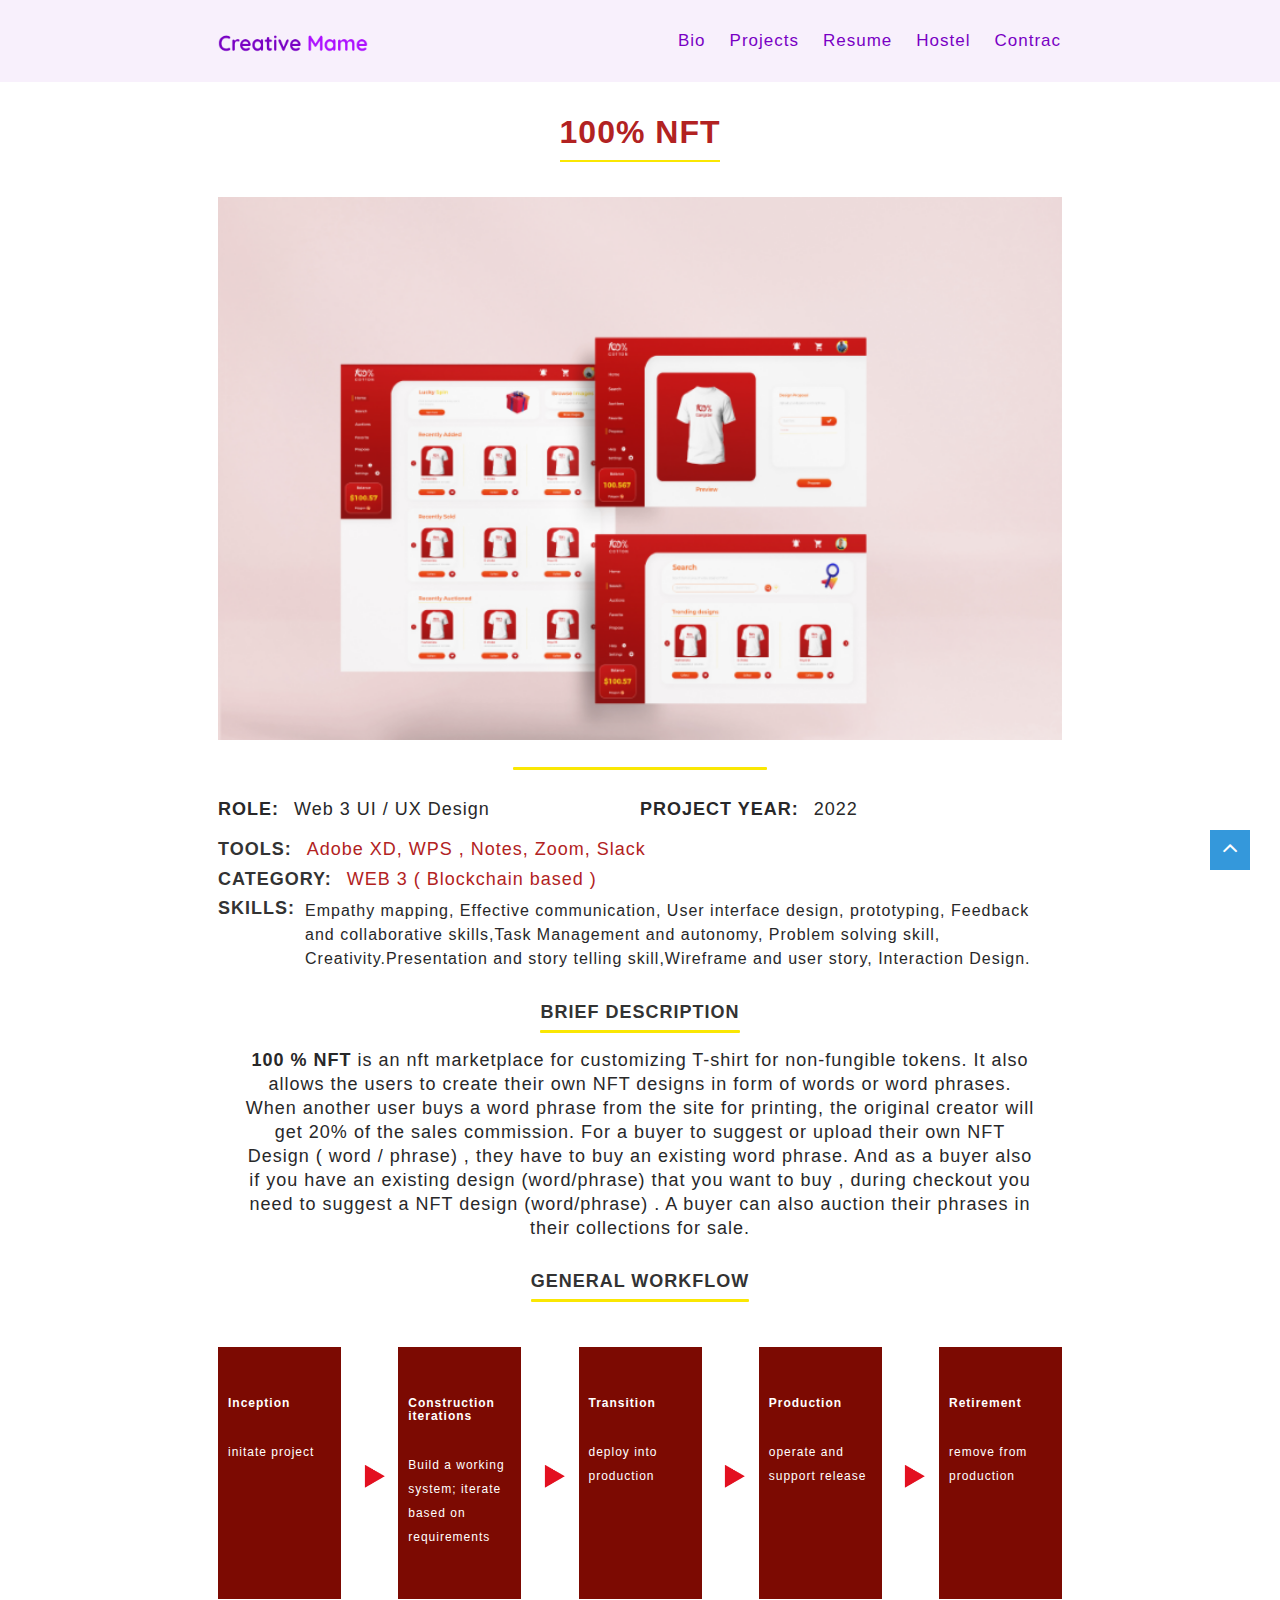
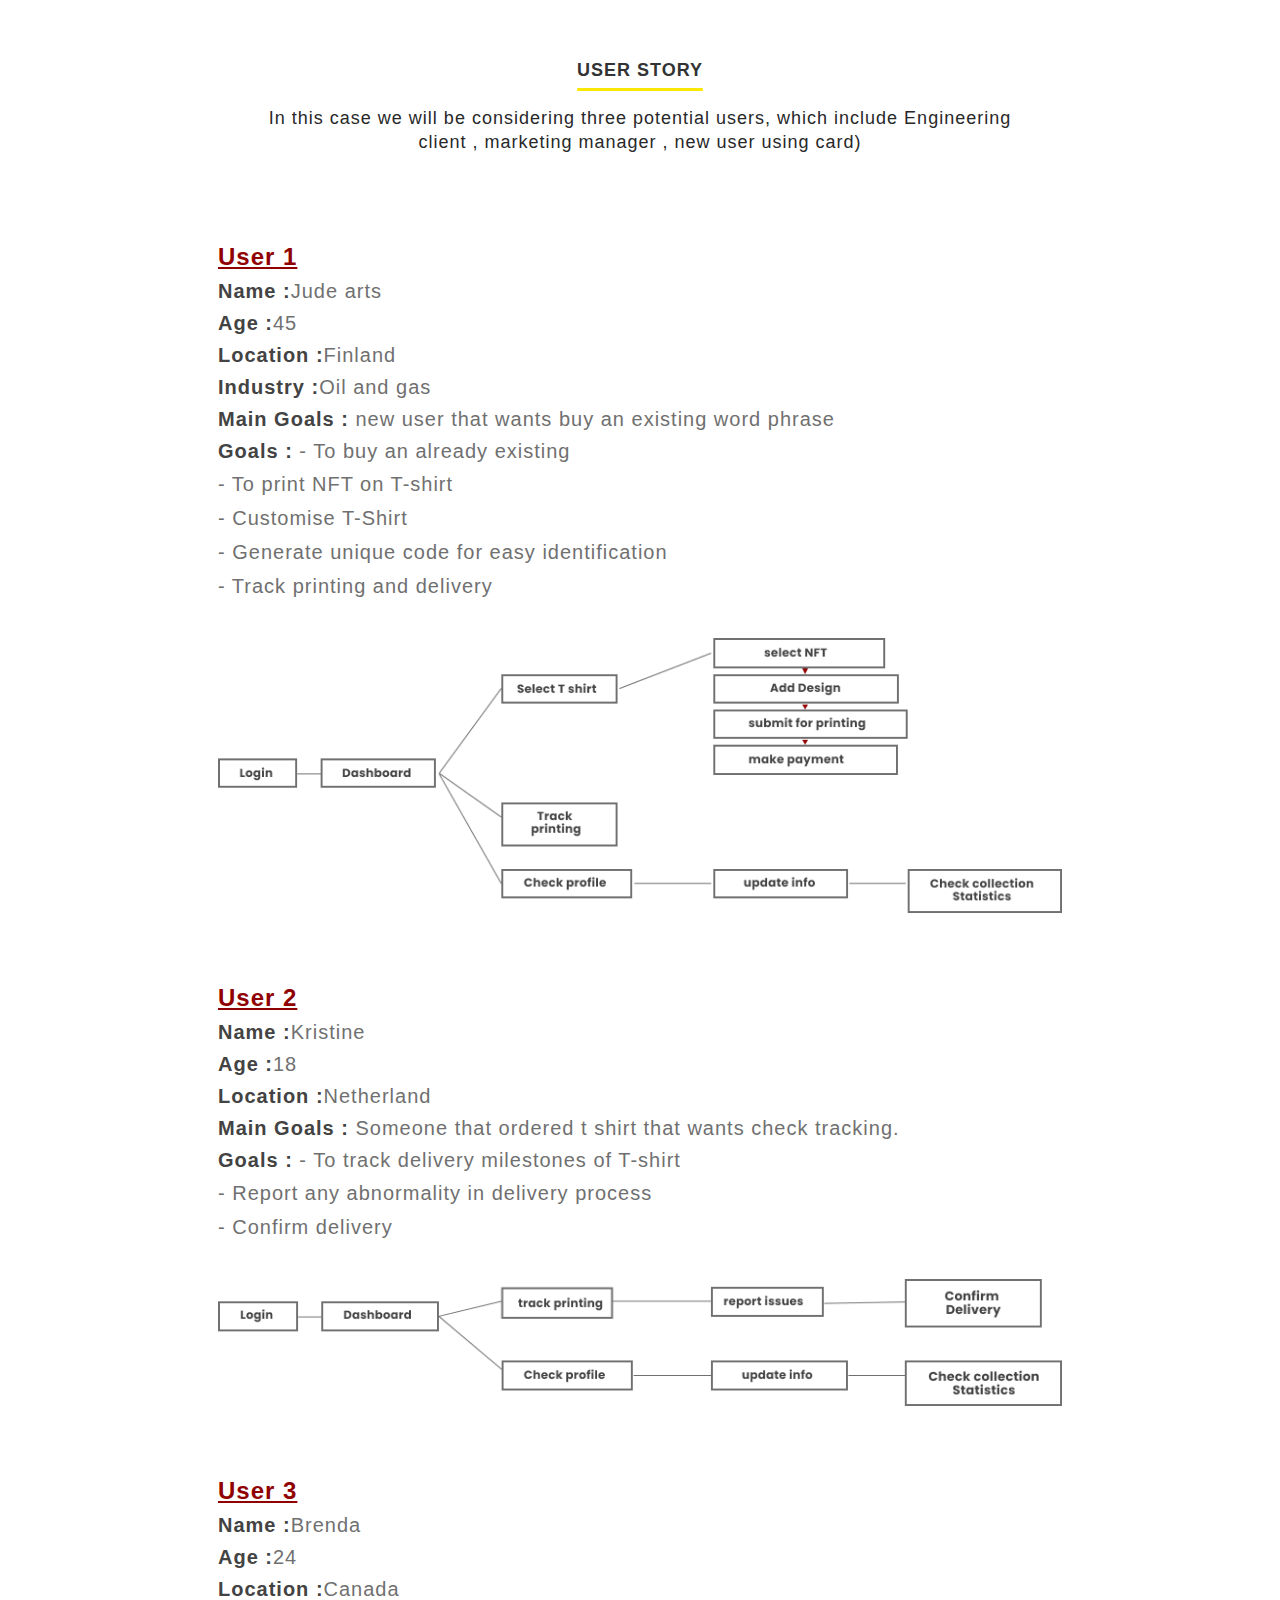
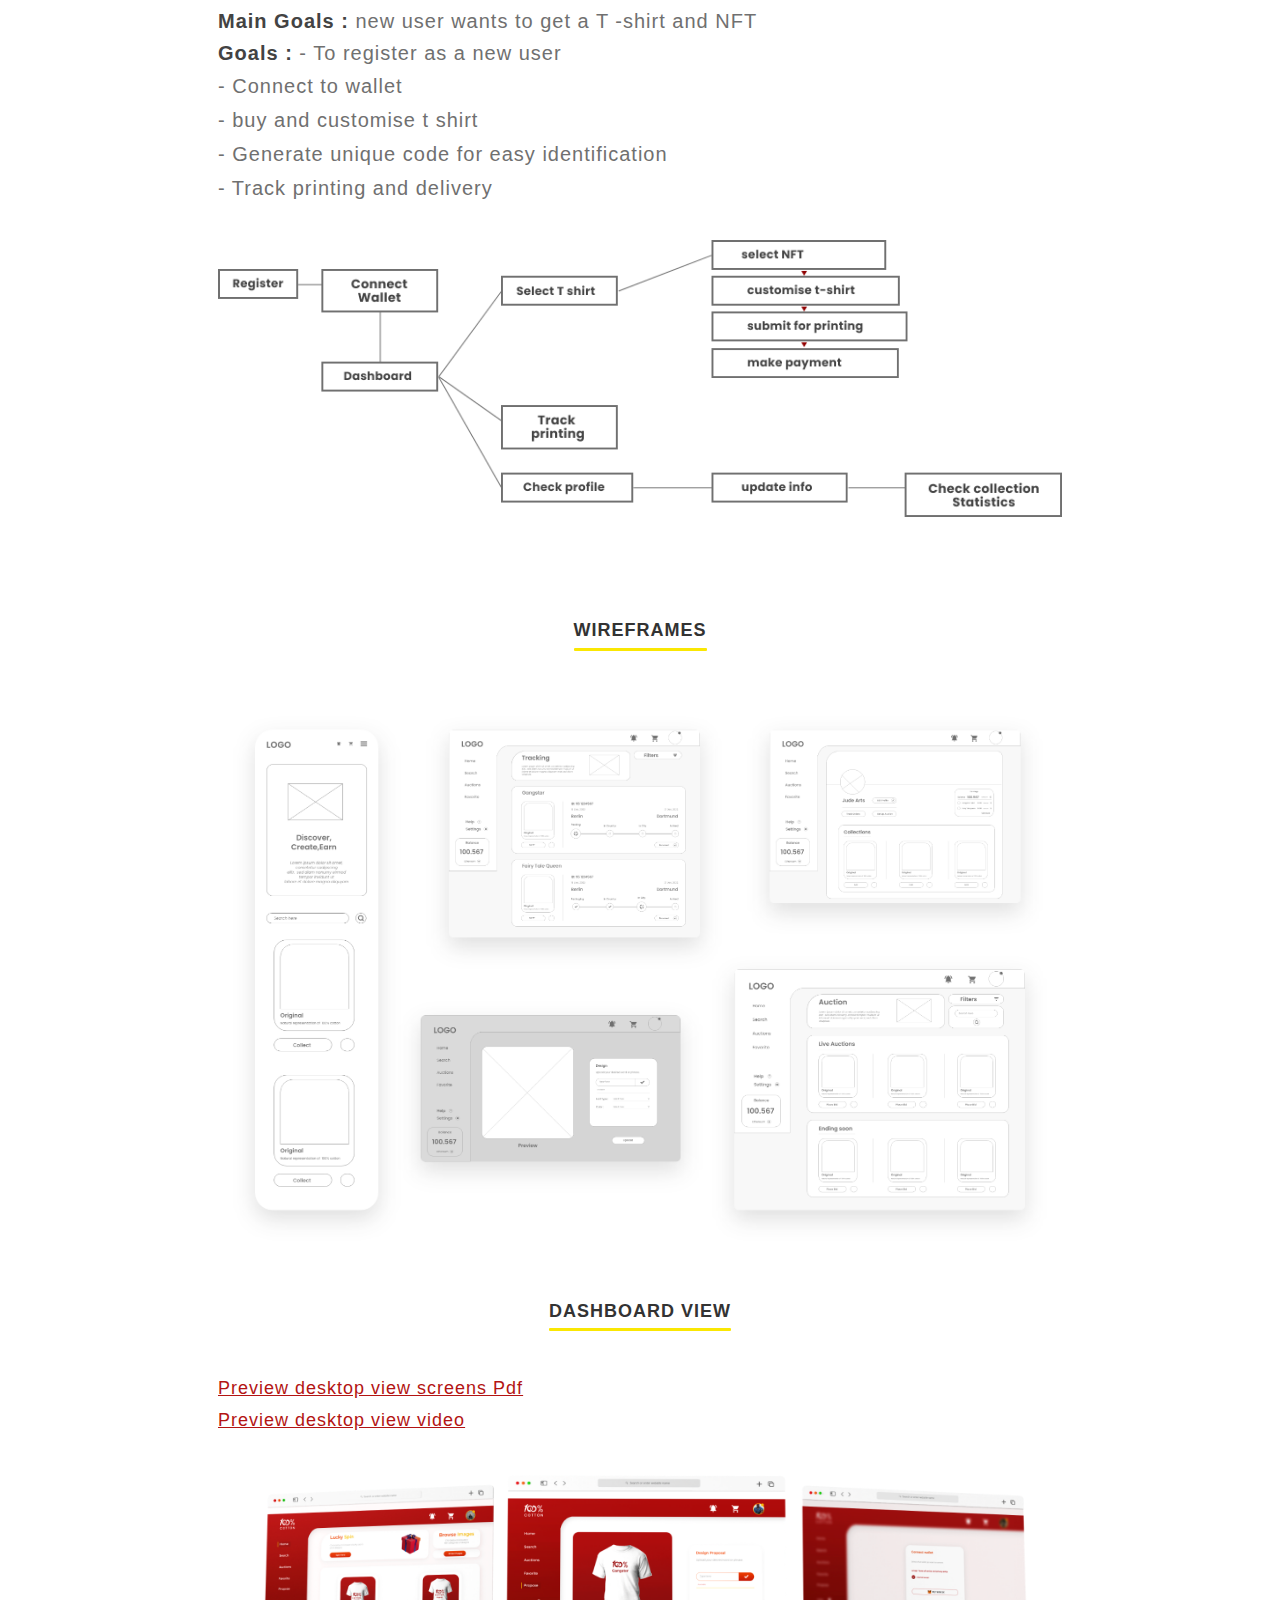
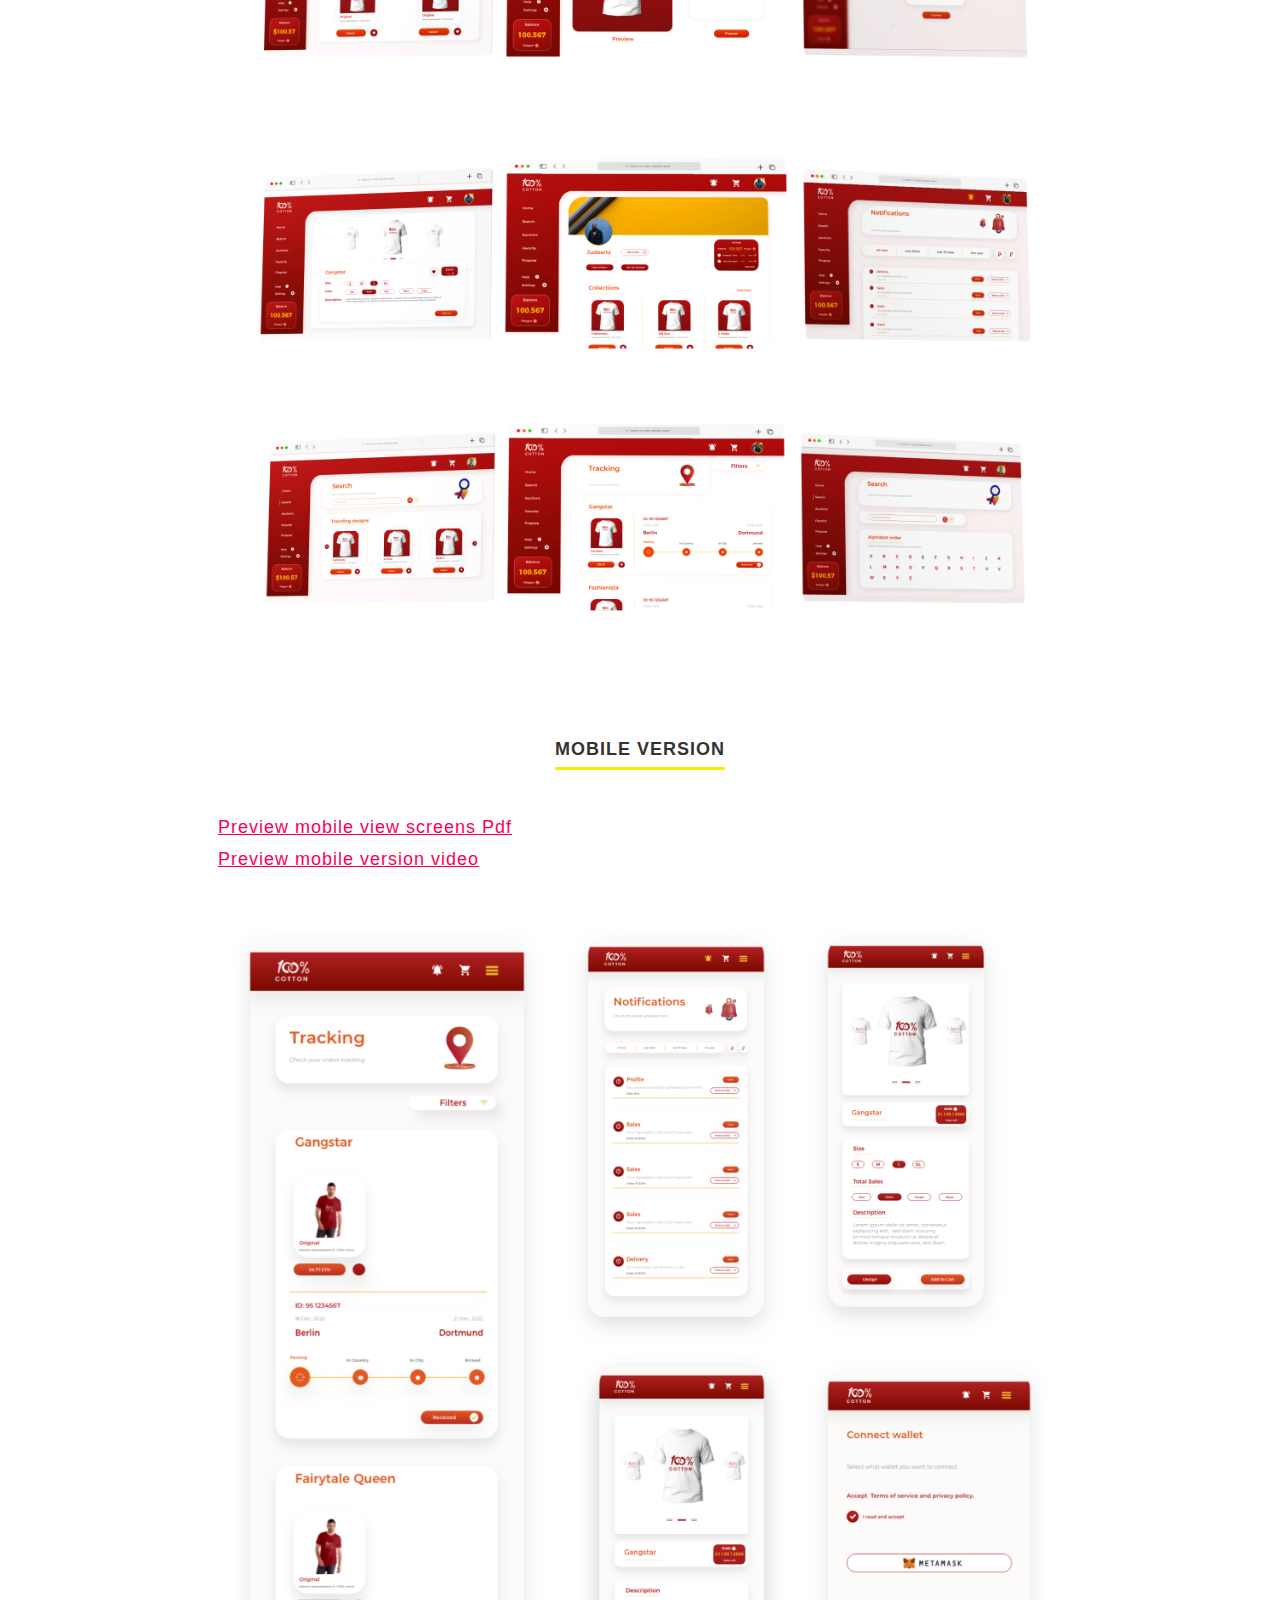
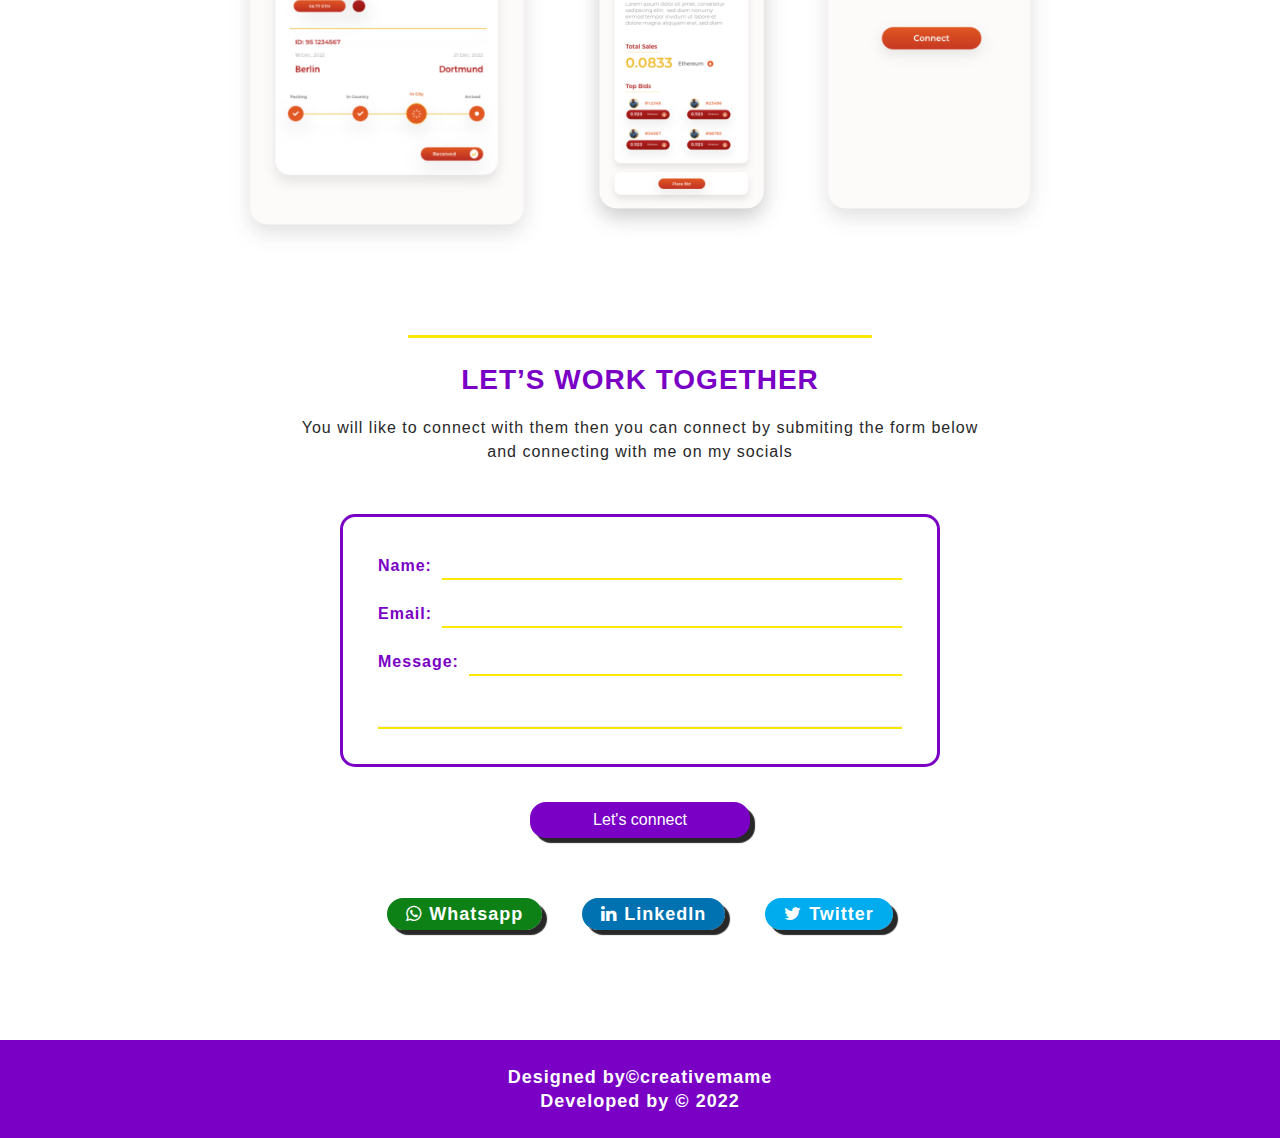
<file: nft.html>
<!DOCTYPE html>
<html lang="en">

<head>
    <meta charset="utf-8">
    <meta http-equiv="X-UA-Compatible" content="IE=edge">
    <meta name="viewport" content="width=device-width, initial-scale=1">
	<meta name="author" content="Juelthpi">
    <!-- SITE TITLE -->
    <title>NtF</title>
    <!-- FAVICON -->
    <link rel="shortcut icon" type="image/png" href="assets/images/icon.png" />
    <!-- BOOTSTRAP CSS-->
    <link href="assets/css/bootstrap.min.css" rel="stylesheet">
    <!-- FONT-AWESOME CSS-->
    <link href="assets/css/font-awesome.min.css" rel="stylesheet">
    <!-- MAIN STYLE CSS -->
    <link href="assets/style.css" rel="stylesheet">
    <!-- RESPONSIVE CSS-->
    <link href="assets/css/responsive.css" rel="stylesheet">
</head>


<body>
    <!-- START PRELOADER -->
    <div class="preloader">
        <div class="status">
            <div class="status-mes"></div>
        </div>
    </div>
    <!-- / END PRELOADER -->

	
    <!-- START HEADER AREA -->
    <header id="home" class="welcome-hero-area">
        <div class="header-top-area">
            <div class="container">
                <div class="row">
                    <div class="col-md-3">
                        <!-- START LOGO -->
                        <div class="logo">
                            <a href="index.html"><img src="assets/images/logo.png" alt=""></a>
                        </div>
                        <!-- END LOGO -->
                    </div>
                    <div class="col-md-9">
                        <!-- START MAIN MENU -->
                        <div class="mainmenu">
                            <div class="navbar navbar-nobg">
                                <div class="navbar-header">
                                    <button type="button" class="navbar-toggle" data-toggle="collapse" data-target=".navbar-collapse">
                                      <div class="containerr" onclick="myFunction(this)">
                                      <div class="bar1"></div>
                                      <div class="bar2"></div>
                                      <div class="bar3"></div>
                                    </div>
                                    </button>
                                </div>
                                <div class="navbar-collapse collapse">
                                    <ul class="nav navbar-nav navbar-right">
                                        <li class=""><a class="smoth-scroll" href="bio.html">Bio</a></li>
                                        <li><a class="smoth-scroll" href="valuwa.html">Projects</a></li>
                                        <li><a class="smoth-scroll" href="nft.html">Resume</a></li>
                                        <li><a class="smoth-scroll" href="hostel.html">Hostel</a></li>
                                        <li><a class="smoth-scroll" href="contrac.html">Contrac</a></li>
										 
                                    </ul>
                                </div>
                            </div>
                        </div>
                        <!-- END MAIN MENU -->
                    </div>
                </div>
            </div>
        </div>
        <div class="separet"></div>
		
    </header>
    <!-- END HEADER AREA -->
 
    <!--start hostel banner area -->
    <section class="hostel_banner_m_aera">
        <div class="container">
            <div class="row">
                <div class="col-md-12">
                    <div class="hero_thum_title">
                        <h1 style="color:#B22222;">100% NFT</h1>
                    </div>
                </div>
                <div class="col-md-12">
                    <div class="hostel_banner  ">
                        <img src="assets/images/m1.png" alt="banner">
                    </div>
                </div>
            </div>
        </div>
    </section>
    <!--end hostel banner area -->
    <!--start emplyoee descripton -->
    <section class="emplyoee_description_m_area">
        <div class="container">
            <div class="row">
                <div class="col-md-12">
                    <div class="emplyoee_roll_area">
                        <div class="e_roll_top">
                            <div class="e_roll_left">
                                <h6>ROLE:<span>Web 3 UI / UX Design</span></h6>
                            </div>
                            <div class="e_roll_left">
                                <h6>PROJECT YEAR:<span>2022</span></h6>
                            </div>
                        </div>
                        <h6>TOOLS:<span style="color:#B22222;margin-left: 15px;">Adobe XD, WPS , Notes, Zoom, Slack </span></h6>
                        <h6>CATEGORY:<span style="color:#B22222;margin-left: 15px;">WEB 3 ( Blockchain based )</span></h6>
                        <div class="roll_items">
                            <h6>SKILLS:</h6>
                            <p><span>Empathy mapping, Effective communication, User interface design, prototyping, Feedback and collaborative skills,Task Management and autonomy, Problem solving skill, Creativity.Presentation and story telling skill,Wireframe and user story, Interaction Design.</span></p>
                        </div>
                         
                    </div>
                    <div class="em_roll_description">
                        <h5>BRIEF DESCRIPTION</h5>
                        <p> <span>100 % NFT</span> is an nft marketplace for customizing T-shirt for non-fungible tokens. It also allows the users to create their own NFT designs in form of words or word phrases. When another user buys a word phrase from the site for printing, the original creator will get 20% of the sales commission. For a buyer to suggest or upload their own NFT Design ( word / phrase) , they have to buy an existing word phrase. And as a buyer also if you have an existing design (word/phrase) that you want to buy , during checkout you need to suggest a NFT design (word/phrase) . A buyer can also auction their phrases in their collections for sale.</p>
                    </div>
                   <div class=" em_roll_description">
                    <h5>General workflow</h5>
                   
                   </div>
                    <div class="general_work_area nft">
                        <div class="general_itms">
                            <h5>Inception </h5>
                            <p>initate project</p>
                        </div>
                        <div class="general_icon">
                            <img src="assets/images/redd.png" alt="">
                        </div>
                        <div class="general_itms">
                            <h5>Construction
                                iterations </h5>
                            <p>Build a working system; iterate based on requirements</p>
                        </div>
                        <div class="general_icon">
                            <img src="assets/images/redd.png" alt="">
                        </div>
                        <div class="general_itms">
                            <h5>Transition</h5>
                            <p>deploy into production</p>
                        </div>
                        <div class="general_icon">
                            <img src="assets/images/redd.png" alt="">
                        </div>
                        <div class="general_itms">
                            <h5>Production</h5>
                            <p>operate and support release</p>
                        </div>
                        <div class="general_icon">
                            <img src="assets/images/redd.png" alt="">
                        </div>
                        <div class="general_itms">
                            <h5>Retirement</h5>
                            <p>remove from production</p>
                        </div>
                         
                    </div>
                 
                </div>
                <div class="col-md-12">
                    <div class="em_roll_description">
                        <h5>User story</h5>
                        <p>In this case we will be considering three potential users, which include Engineering client , marketing manager , new user using card)</p>
                    </div>
                </div>
                 
            </div>
        </div>
    </section>
    <!--end emplyoee descripton -->

    <!-- start user area -->
    <section class="user_main_area">
        <div class="container">
            <div class="row">
                <div class="col-md-12">
                    <div class="service_rechiver_user ntff">
                        <h5>User 1
                        </h5>
                        <h6>Name :<span>Jude arts

                        </span></h6>
                        <h6>Age :<span>45</span></h6>
                        <h6>Location :<span>Finland
                        </span></h6>
                        <h6>Industry :<span>Oil and gas</span></h6>
                        <h6>Main Goals : <span>new user that wants buy an existing word phrase

                        </span></h6>
                        <h6>Goals : <span>- To buy an already existing

                        </span></h6>
                        
                        <span>- To print NFT on T-shirt
                        </span>
                        <span>- Customise T-Shirt
                        </span>
                        <span>- Generate unique code for easy identification</span>
                        <span>- Track printing and delivery
                        </span>
                         
                    </div>
                    <div class="algorithum_img scale">
                        <img src="assets/images/nf.png" alt="">
                    </div>
                </div>
            </div>
        </div>
    </section>
    <section class="user_main_area">
        <div class="container">
            <div class="row">
                <div class="col-md-12">
                    <div class="service_rechiver_user ntff">
                        <h5>User 2
                        </h5>
                        <h6>Name :<span>Kristine

                        </span></h6>
                        <h6>Age :<span>18</span></h6>
                        <h6>Location :<span>Netherland
                        </span></h6>
                         
                        <h6>Main Goals : <span>Someone that ordered t shirt that wants check tracking.


                        </span></h6>
                        <h6>Goals : <span>- To track delivery milestones of T-shirt


                        </span></h6>
                        
                        <span>- Report any abnormality in delivery process

                        </span>
                        <span>- Confirm delivery
                        </span>
                        
                         
                    </div>
                    <div class="algorithum_img scale">
                        <img src="assets/images/nft5.png" alt="">
                    </div>
                </div>
            </div>
        </div>
    </section>
    <section class="user_main_area">
        <div class="container">
            <div class="row">
                <div class="col-md-12">
                    <div class="service_rechiver_user ntff">
                        <h5>User 3
                        </h5>
                        <h6>Name :<span>Brenda

                        </span></h6>
                        <h6>Age :<span>24</span></h6>
                        <h6>Location :<span>Canada
                        </span></h6>
                         
                        <h6>Main Goals : <span>new user wants to get a T -shirt and NFT
                        </span></h6>
                        <h6>Goals : <span> - To register as a new user

                        </span></h6>
                        
                        <span>- Connect to wallet
                        </span>
                        <span>- buy and customise t shirt

                        </span>
                        <span>- Generate unique code for easy identification</span>
                        <span>- Track printing and delivery</span>
                         
                    </div>
                    <div class="algorithum_img scale">
                        <img src="assets/images/ftnf.png" alt="">
                    </div>
                </div>
            </div>
        </div>
    </section>
     
 
    <!-- end user area -->
    <!-- wairfarm area -->
    <section class="wairfamr_m_arae">
        <div class="container">
            <div class="row">
                <div class="col-md-12">
                    <div class="em_roll_description">
                        <h5>WIREFRAMES</h5>
                         
                    </div>
                </div>
                
                 <div class="ntf_gally_ara">
                    <img src="assets/images/ntf2.png" alt="">
                 </div>
                <div class="col-md-12">
                    <div class="em_roll_description">
                        <h5 style="margin-top:20px;">DASHBOARD VIEW</h5>
                        
                    </div>
                    <div class="desktop_view_link ntf">
                        <a href="#">Preview desktop view screens Pdf</a>
                        <a href="#">Preview desktop view video</a>
                         
                         
                    </div>
                     <div class="cakasa_desbord_thum intr">
                        <img src="assets/images/nt19.png" alt="">
                     </div>
                     <div class="cakasa_desbord_thum intr">
                        <img src="assets/images/nt20.png" alt="">
                     </div>
                     <div class="cakasa_desbord_thum intr">
                        <img src="assets/images/nt21.png" alt="">
                     </div>
                </div>
                <div class="col-md-12">
                    <div class="em_roll_description">
                        <h5 style="margin-top:20px;">MOBILE VERSION</h5>
                        
                    </div>
                    <div class="desktop_view_link">
                        <a href="#">Preview mobile view screens Pdf</a>
                        <a href="#">Preview mobile version video</a>
                        
                         
                    </div>
                   
                    
                </div>
            </div>
        </div>
    </section>
    <!-- wairfarm area -->
    <section class="hostel_banner_m_aeras">
        <div class="container">
            <div class="row">
                <div class="col-md-12">
                    <div class="Mobile_ntf_gally">
                        <div class="itftext_itemw scale">
                            <img src="assets/images/g55.png" alt="">
                        </div>
                        <div class="itftext_itemw scale">
                            <img src="assets/images/g5.png" alt="">
                        </div>
                         
                        <div class="itftext_itemw scale">
                            <img src="assets/images/fcenter.png" alt="">
                        </div>
                    </div>
                </div>
                
            </div>
        </div>
    </section>
    <!-- start contract_us area -->
    <section class="contrac_us_m_ara">
        <div class="container">
            <div class="row">
                <div class="col-md-12">
                    <div class="section_title_heading_h1 contac_h">
                        <h1>Let’s work together</h1>
                        <p>You will like to connect with them then you can connect by submiting the form below and connecting with me on my socials</p>
                    </div>
                    <div class="contrac_form_area">
                        <form>
                            <div class="form_inner">
                                <div class="form_item">
                                    <label><span>Name:</span><input type="text" name=""></label>
                                </div>
                                <div class="form_item">
                                    <label><span>Email:</span><input type="email" name=""></label>
                                </div>
                                <div class="form_item">
                                    <label><span>Message:</span><input type="text" name=""></label>
                                </div>
                                 <div class="form_item">
                                    <hr>
                                </div>
                            </div>
                            <div class="form_submit">
                                <input type="submit" value="Let's connect" name="">
                            </div>
                        </form>
                    </div>
                    <div class="social_link">
                        <ul>
                            <li><a href="#"><i class="fa fa-whatsapp" aria-hidden="true"></i>Whatsapp</a></li>
                            <li><a href="#"><i class="fa fa-linkedin" aria-hidden="true"></i>LinkedIn</a></li>
                            <li><a href="#"><i class="fa fa-twitter" aria-hidden="true"></i>Twitter</a></li>
                        </ul>
                    </div>
                </div>
            </div>
        </div>
    </section>
    <!-- end contract_us area -->

    <!-- footer area -->
    <section class="footer_m_area">
        <div class="container">
            <div class="row">
                <div class="col-md-12">
                    <div class="footer_area">
                        <p>Designed by<a href="#">&copy;creativemame</a></p>
                        <p>Developed by &copy; 2022</p>
                    </div>
                </div>
            </div>
        </div>
    </section>
    <!-- footer area -->
 
 
 
	<!-- START SCROLL TO UP -->
    <div class="scroll-to-up">
        <div class="scrollup">
            <i class="fa fa-angle-up"></i>
        </div>
    </div>
    <!-- END SCROLL TO UP -->

    <!-- LATEST JQUERY -->
    <script src="assets/js/jquery.min.js"></script>
    <!-- BOOTSTRAP JS -->
    <script src="assets/js/bootstrap.min.js"></script>
    <!-- EASING JS -->
    <script src="assets/js/jquery.easing.1.3.js"></script>
    <!-- scripts js -->
    <script src="assets/js/scripts.js"></script>
    <script>
function myFunction(x) {
  x.classList.toggle("change");
}
</script>
</body>
</html>
</file>
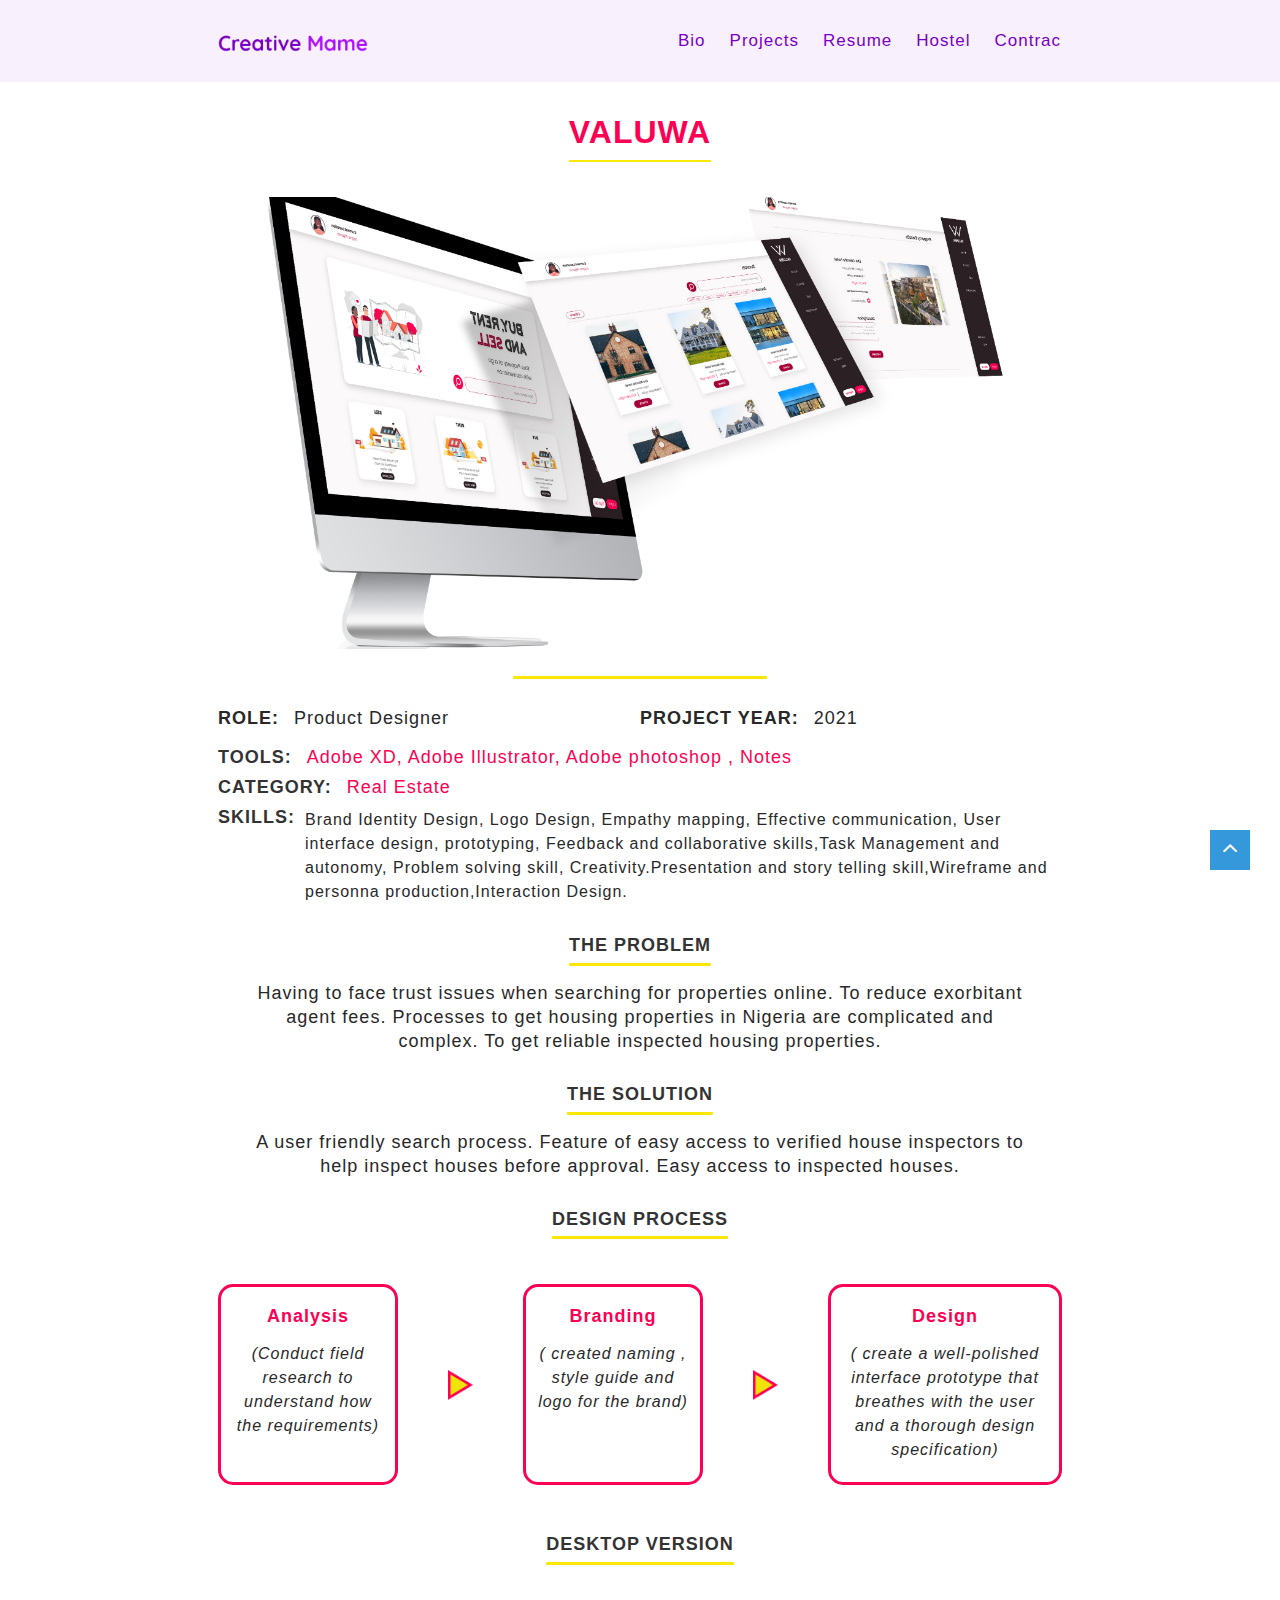
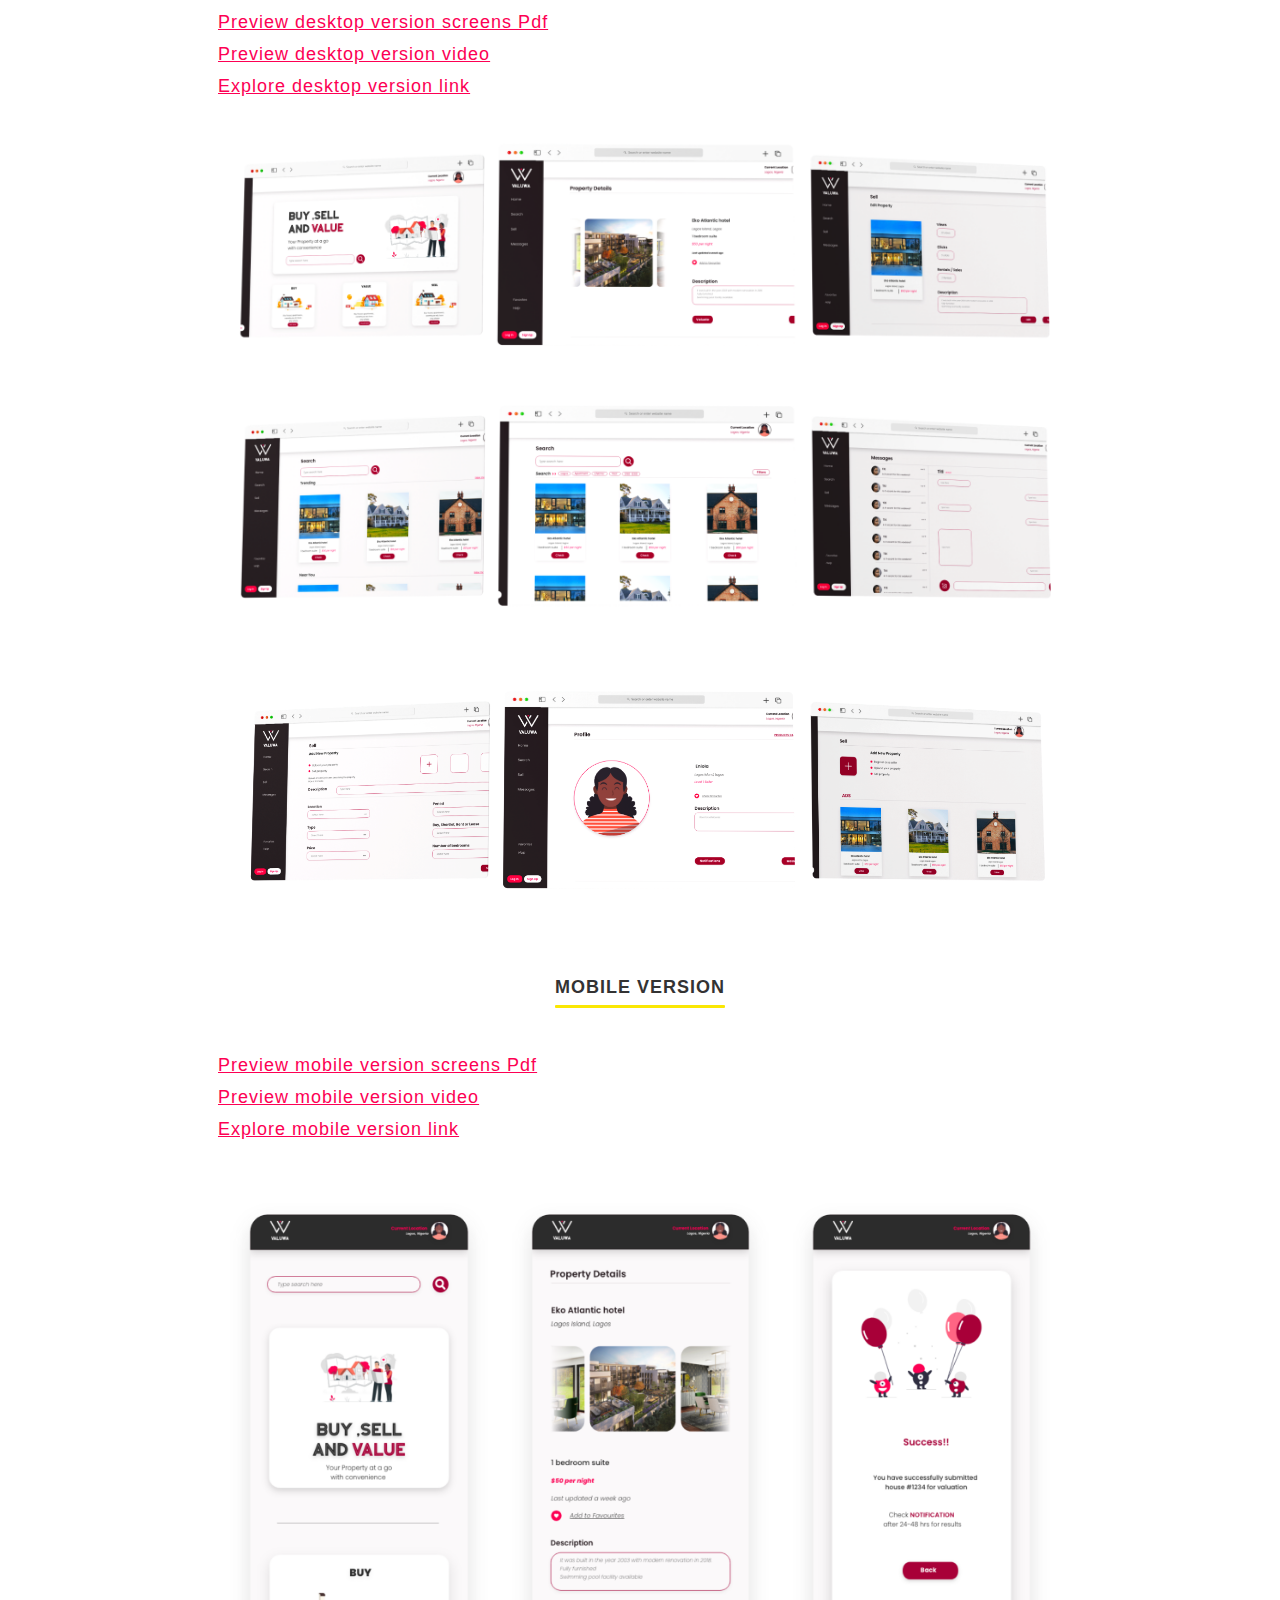
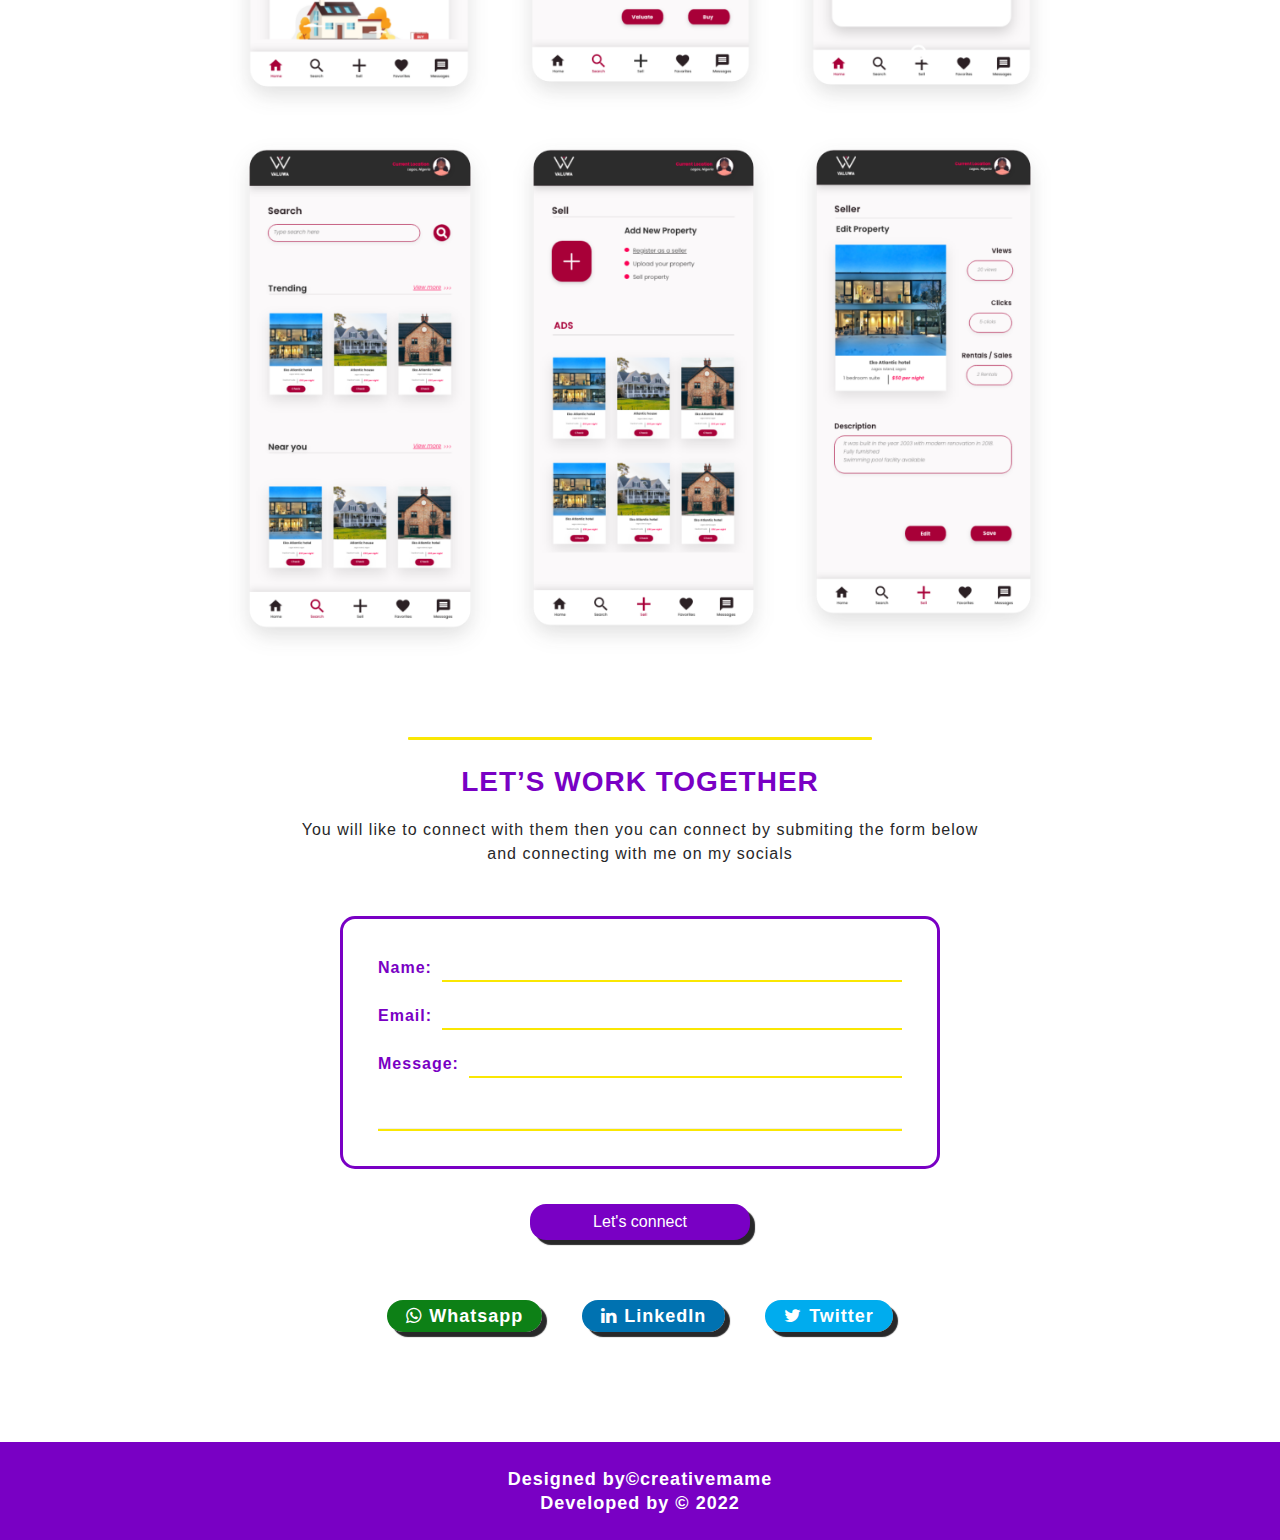
<file: valuwa.html>
<!DOCTYPE html>
<html lang="en">

<head>
    <meta charset="utf-8">
    <meta http-equiv="X-UA-Compatible" content="IE=edge">
    <meta name="viewport" content="width=device-width, initial-scale=1">
	<meta name="author" content="Juelthpi">
    <!-- SITE TITLE -->
    <title>Valuwa</title>
    <!-- FAVICON -->
    <link rel="shortcut icon" type="image/png" href="assets/images/icon.png" />
    <!-- BOOTSTRAP CSS-->
    <link href="assets/css/bootstrap.min.css" rel="stylesheet">
    <!-- FONT-AWESOME CSS-->
    <link href="assets/css/font-awesome.min.css" rel="stylesheet">
    <!-- MAIN STYLE CSS -->
    <link href="assets/style.css" rel="stylesheet">
    <!-- RESPONSIVE CSS-->
    <link href="assets/css/responsive.css" rel="stylesheet">
</head>


<body>
    <!-- START PRELOADER -->
    <div class="preloader">
        <div class="status">
            <div class="status-mes"></div>
        </div>
    </div>
    <!-- / END PRELOADER -->

	
    <!-- START HEADER AREA -->
    <header id="home" class="welcome-hero-area">
        <div class="header-top-area">
            <div class="container">
                <div class="row">
                    <div class="col-md-3">
                        <!-- START LOGO -->
                        <div class="logo">
                            <a href="index.html"><img src="assets/images/logo.png" alt=""></a>
                        </div>
                        <!-- END LOGO -->
                    </div>
                    <div class="col-md-9">
                        <!-- START MAIN MENU -->
                        <div class="mainmenu">
                            <div class="navbar navbar-nobg">
                                <div class="navbar-header">
                                    <button type="button" class="navbar-toggle" data-toggle="collapse" data-target=".navbar-collapse">
                                      <div class="containerr" onclick="myFunction(this)">
                                      <div class="bar1"></div>
                                      <div class="bar2"></div>
                                      <div class="bar3"></div>
                                    </div>
                                    </button>
                                </div>
                                <div class="navbar-collapse collapse">
                                    <ul class="nav navbar-nav navbar-right">
                                        <li class=""><a class="smoth-scroll" href="bio.html">Bio</a></li>
                                        <li><a class="smoth-scroll" href="valuwa.html">Projects</a></li>
                                        <li><a class="smoth-scroll" href="nft.html">Resume</a></li>
                                        <li><a class="smoth-scroll" href="hostel.html">Hostel</a></li>
                                        <li><a class="smoth-scroll" href="contrac.html">Contrac</a></li>
										 
                                    </ul>
                                </div>
                            </div>
                        </div>
                        <!-- END MAIN MENU -->
                    </div>
                </div>
            </div>
        </div>
        <div class="separet"></div>
		
    </header>
    <!-- END HEADER AREA -->
 
    <!--start hostel banner area -->
    <section class="hostel_banner_m_aera">
        <div class="container">
            <div class="row">
                <div class="col-md-12">
                    <div class="hero_thum_title">
                        <h1 style="color:#FD0054;">VALUWA</h1>
                    </div>
                </div>
                <div class="col-md-12">
                    <div class="hostel_banner  ">
                        <img src="assets/images/valuwa.png" alt="banner">
                    </div>
                </div>
            </div>
        </div>
    </section>
    <!--end hostel banner area -->
    <!--start emplyoee descripton -->
    <section class="emplyoee_description_m_area">
        <div class="container">
            <div class="row">
                <div class="col-md-12">
                    <div class="emplyoee_roll_area">
                        <div class="e_roll_top">
                            <div class="e_roll_left">
                                <h6>ROLE:<span>Product Designer</span></h6>
                            </div>
                            <div class="e_roll_left">
                                <h6>PROJECT YEAR:<span>2021</span></h6>
                            </div>
                        </div>
                        <h6>TOOLS:<span style="color:#FD0054;margin-left: 15px;">Adobe XD, Adobe Illustrator, Adobe photoshop , Notes</span></h6>
                        <h6>CATEGORY:<span style="color:#FD0054;margin-left: 15px;">Real Estate</span></h6>
                        <div class="roll_items">
                            <h6>SKILLS:</h6>
                            <p><span>Brand Identity Design, Logo Design, Empathy mapping, Effective communication, User interface design, prototyping, Feedback and collaborative skills,Task Management and autonomy, Problem solving skill, Creativity.Presentation and story telling skill,Wireframe and personna production,Interaction Design.</span></p>
                        </div>
                         
                    </div>
                    <div class="em_roll_description">
                        <h5>The problem</h5>
                        <p>Having to face trust issues when searching for properties online. To reduce exorbitant agent fees. Processes to get housing properties in Nigeria are complicated and complex. To get reliable inspected housing properties. </p>
                    </div>
                    <div class="em_roll_description">
                        <h5>The solution</h5>
                        <p>A user friendly search process. Feature of easy access to verified house inspectors to help inspect houses before approval. Easy access to inspected houses.</p>
                    </div>
                   <div class=" em_roll_description">
                    <h5>DESIGN PROCESS</h5>
                   
                   </div>
                   <div class="em_roll_des_motion_valuwa">
                    <div class="em_left_motion_box_valuwa">
                        <h5>Analysis  </h5>
                        <p>(Conduct field research to understand how the requirements)</p>
                    </div>
                    <div class="em_center_middle_valuwa">
                        <img src="assets/images/red.png" alt="">
                    </div>
                    <div class="em_left_motion_box_valuwa">
                        <h5>Branding </h5>
                        <p>( created naming , style guide and logo for the brand)</p>
                    </div>
                    <div class="em_center_middle_valuwa">
                        <img src="assets/images/red.png" alt="">
                    </div>
                    <div class="em_right_motion_box_valuwa">
                        <h5>Design  </h5>
                        <p>( create a well-polished interface prototype that breathes with the user and a thorough design specification)</p>
                    </div>
                 </div>
                 
                </div>
                <div class="col-md-12">
                    <div class="em_roll_description">
                        <h5 style="margin-top:20px;">DESKTOP VERSION</h5>
                        
                    </div>
                    <div class="desktop_view_link">
                        <a href="#">Preview desktop version screens Pdf</a>
                        <a href="#">Preview desktop version video</a>
                        <a href="#">Explore desktop version link</a>
                         
                    </div>
                    <div class="desktop_view_thum scale">
                        <a href="#"><img src="assets/images/des1.png" alt=""></a>
                    </div>
                    <div class="desktop_view_thum scale">
                        <a href="#"><img src="assets/images/des2.png" alt=""></a>
                    </div>
                    <div class="desktop_view_thum scale">
                        <a href="#"><img src="assets/images/55.png" alt=""></a>
                    </div>
                </div>
                <div class="col-md-12">
                    <div class="em_roll_description">
                        <h5 style="margin-top:20px;">MOBILE VERSION</h5>
                        
                    </div>
                    <div class="desktop_view_link">
                        <a href="#">Preview mobile version screens Pdf</a>
                        <a href="#">Preview mobile version video</a>
                        <a href="#">Explore mobile version link</a>
                         
                    </div>
                    <div class="mobile_view_area mobile_view_areas">
                        <div class="desktop_view_thum scale">
                            <a href="#"><img src="assets/images/mobile1.png" alt=""></a>
                        </div>
                        <div class="desktop_view_thum scale">
                            <a href="#"><img src="assets/images/mobile2.png" alt=""></a>
                        </div>
                        <div class="desktop_view_thum scale">
                            <a href="#"><img src="assets/images/mobile3.png" alt=""></a>
                        </div>
                    </div>
                    <div class="mobile_view_area">
                        <div class="desktop_view_thum scale">
                            <a href="#"><img src="assets/images/mobile4.png" alt=""></a>
                        </div>
                        <div class="desktop_view_thum scale">
                            <a href="#"><img src="assets/images/mobile5.png" alt=""></a>
                        </div>
                        <div class="desktop_view_thum scale">
                            <a href="#"><img src="assets/images/mobile6.png" alt=""></a>
                        </div>
                    </div>
                </div>
            </div>
        </div>
    </section>
    <!--end emplyoee descripton -->
  

 
    <!-- start contract_us area -->
    <section class="contrac_us_m_ara">
        <div class="container">
            <div class="row">
                <div class="col-md-12">
                    <div class="section_title_heading_h1 contac_h">
                        <h1>Let’s work together</h1>
                        <p>You will like to connect with them then you can connect by submiting the form below and connecting with me on my socials</p>
                    </div>
                    <div class="contrac_form_area">
                        <form>
                            <div class="form_inner">
                                <div class="form_item">
                                    <label><span>Name:</span><input type="text" name=""></label>
                                </div>
                                <div class="form_item">
                                    <label><span>Email:</span><input type="email" name=""></label>
                                </div>
                                <div class="form_item">
                                    <label><span>Message:</span><input type="text" name=""></label>
                                </div>
                                 <div class="form_item">
                                    <hr>
                                </div>
                            </div>
                            <div class="form_submit">
                                <input type="submit" value="Let's connect" name="">
                            </div>
                        </form>
                    </div>
                    <div class="social_link">
                        <ul>
                            <li><a href="#"><i class="fa fa-whatsapp" aria-hidden="true"></i>Whatsapp</a></li>
                            <li><a href="#"><i class="fa fa-linkedin" aria-hidden="true"></i>LinkedIn</a></li>
                            <li><a href="#"><i class="fa fa-twitter" aria-hidden="true"></i>Twitter</a></li>
                        </ul>
                    </div>
                </div>
            </div>
        </div>
    </section>
    <!-- end contract_us area -->

    <!-- footer area -->
    <section class="footer_m_area">
        <div class="container">
            <div class="row">
                <div class="col-md-12">
                    <div class="footer_area">
                        <p>Designed by<a href="#">&copy;creativemame</a></p>
                        <p>Developed by &copy; 2022</p>
                    </div>
                </div>
            </div>
        </div>
    </section>
    <!-- footer area -->

	<!-- START SCROLL TO UP -->
    <div class="scroll-to-up">
        <div class="scrollup">
            <i class="fa fa-angle-up"></i>
        </div>
    </div>
    <!-- END SCROLL TO UP -->
<!-- LATEST JQUERY -->
    <script src="assets/js/jquery.min.js"></script>
    <!-- BOOTSTRAP JS -->
    <script src="assets/js/bootstrap.min.js"></script>
    <!-- EASING JS -->
    <script src="assets/js/jquery.easing.1.3.js"></script>
    <!-- scripts js -->
    <script src="assets/js/scripts.js"></script>
    <script>
function myFunction(x) {
  x.classList.toggle("change");
}
</script>
</body>
</html>
</file>
<file: assets/style.css>
/*
* Prefixed by https://autoprefixer.github.io
* PostCSS: v8.4.12,
* Autoprefixer: v10.4.4
* Browsers: last 4 version
*/

body {
    font-size: 16px;
    font-weight: 400;
    line-height: 24px;
    letter-spacing: 1px;
    height: 100%;
     font-family: 'Quicksand', sans-serif;
    color: #666;
}
@import url('https://fonts.googleapis.com/css2?family=Quicksand:wght@300;400;500;600;700&display=swap');

.container{
    max-width: 874px;
    width: 100%;
    margin: 0 auto;
}
html,
body {
    height: 100%;
}
h1,
h2,
h3,
h4,
h5,
h6 {
    color: #333;
     font-family: 'Quicksand', sans-serif;
    font-weight: 700;
    margin: 0;
    padding: 0;
    
}
a {
    
    text-decoration: none;
    -webkit-transition: all 0.2s;
    -o-transition: all 0.2s;
    transition: all 0.2s;
}
a:hover {
    text-decoration: none;
}
a:focus {
    outline: none;
    text-decoration: none;
}
ul{
    list-style: none;
}
ul,
li,p {
    margin: 0;
    padding: 0;
}
fieldset {
    border: 0 none;
    margin: 0 auto;
    padding: 0;
}
p{
    font-size: 16px;
    color: #707070;
    font-weight: 400;
}
a{
    font-size: 16px;
    font-weight: 700;
}
h1{
    color: #7900C4;
    font-size: 28px;
    font-weight: 700;
}
h2{
    font-weight: 700;
    font-size: 18px;
    color: #FAE703;
}
.logo a img{
    max-width: 150px;
    width: 100%;
}
.expreance_right_mobile{
    display: none;
}
/*bar*/
.containerr{
  display: inline-block;
  cursor: pointer;
}

.bar1, .bar2, .bar3 {
	width: 34px;
	height: 7px;
	background-color: yellow;
	margin: 4px 0;
	-webkit-transition: 0.4s;
	-o-transition: 0.4s;
	transition: 0.4s;
	border: 2px solid #AD12FF;
	border-radius: 5px;
}
.change .bar1 {
  -webkit-transform: rotate(-45deg) translate(-9px, 6px);
  -ms-transform: rotate(-45deg) translate(-9px, 6px);
      transform: rotate(-45deg) translate(-9px, 6px);
}
.change .bar2 {opacity: 0;}
.change .bar3 {
  -webkit-transform: rotate(45deg) translate(-8px, -8px);
  -ms-transform: rotate(45deg) translate(-8px, -8px);
      transform: rotate(45deg) translate(-8px, -8px);
}
/*bar*/
/*SRAERT PRELOADER DESIGN*/
.preloader {
    background: #fff;
    bottom: 0;
    left: 0;
    position: fixed;
    right: 0;
    top: 0;
    z-index: 99999;
}
.status,
.status-mes {
    background-image: url(images/ajax-loader.gif);
    background-position: center;
    background-repeat: no-repeat;
    height: 200px;
    left: 50%;
    margin: -100px 0 0 -100px;
    position: absolute;
    top: 50%;
    width: 200px;
}
.status-mes h4 {
    color: #fff;
    margin-top: 30px;
    text-transform: uppercase;
}
/*END PRELOADER DESIGN*/
/*START SCROLL TO UP DESIGN*/
.scrollup {
    background: #3498db none repeat scroll 0 0;
    bottom: 30px;
    color: #fff;
    cursor: pointer;
    float: right;
    font-size: 25px;
    height: 40px;
    line-height: 35px;
    position: fixed;
    right: 30px;
    text-align: center;
    width: 40px;
    z-index: 9;
    -webkit-transition: .5s;
    -o-transition: .5s;
    transition: .5s;
}
.scrollup:hover {
    background: #2980b9;
}
/*END SCROLL TO UP DESIGN*/
 
/*02.START MENU DESIGN AREA*/
.header-top-area {
    left: 0;
    position: fixed;
    top: 0;
    width: 100%;
    z-index: 9999;
    background: #F8F0FC;
    -webkit-transition: .4s;
    -o-transition: .4s;
    transition: .4s;
}
.logo a {
    font-size: 24px;
    font-weight: 700;
    letter-spacing: 2px;
    text-transform: uppercase;
    color: #7900C4;
}
.logo {
    padding-top: 29px;
}
.mainmenu .navbar-nav li a {
	color: #7900C4;
	font-weight: 400;
	padding: 30px 12px;
	text-transform: capitalize;
	-o-transition: all 0.3s ease 0s;
	transition: all 0.3s ease 0s;
	-webkit-transition: all 0.3s ease 0s;
	font-size: 17px;
}
.mainmenu .navbar-nav li:last-child a{
    padding-right: 0;
}
.mainmenu .navbar-nav li a:hover {
    background: none;
    color:black;
    -webkit-transition: .3s;
    -o-transition: .3s;
    transition: .3s;
}
.nav li a:hover,
.nav li a:focus {
    background: none;
    color:black;
}
.menu-bg .navbar-nav li a:hover,
.menu-bg .navbar-nav li.active a {
    color:black;
    -webkit-transition: .3s;
    -o-transition: .3s;
    transition: .3s;
}
.navbar {
    margin: 0;
}
.menu-bg {
    /* background: rgba(0, 0, 0, 0.7); */
    z-index: 999;
    background-color: #D279FF;
}
/* .menu-bg .navbar-nav li a {
    color: #fff;
} */
.menu-bg .mainmenu .navbar-nav li a {
    padding: 20px 15px;
    -webkit-transition: .3s;
    -o-transition: .3s;
    transition: .3s;
}
.menu-bg .logo {
    padding-top: 18px;
    -webkit-transition: .3s;
    -o-transition: .3s;
    transition: .3s;
}
.menu-bg .logo a {
    color: rgba(52, 152, 219,1.0);
}
.menu-bg .mainmenu .navbar-nav li a:hover {
    color:white;
}
.Mobile_ntf_gally{
    display: -webkit-box;
    display: -ms-flexbox;
    display: flex;
}
.itftext_itemw img{
    width: 100%;
}
.hostel_banner_m_aeras{
    margin-top: 35px;
}

/*02. END MENU DESIGN AREA*/
/*03. START SLIDER DESIGN AREA*/
.slider-area{
	position: relative;
}
.slider-content{
	position: absolute;
    width: 100%;
    height: 100%;
    left: 0;
    top: 0;
}
.slider-content-middle{
	width:100%;
	height:100%;
	text-align:center;
	display:table;	
}
.slider-content-middleside{
	display:table-cell;
	vertical-align:middle;
}
.slider-content-middleside h1{
	color:#FFF;
}
.slider-text{}
.slider-text p{
	width:40%;
	margin:0 auto;
	text-align:center;
	color:#FFF;
	font-family: 'Roboto', sans-serif;
	font-weight:300;
	font-size:15px;
}
/*03. END SLIDER DESIGN AREA*/
/*04.START ABOUT DESIGN AREA*/
.contrac_form_area{
    max-width:600px;
    width: 100%;
    margin: 0 auto;
}
.form_inner {
	border: 3px solid #7900C4;
	border-radius: 15px;
	padding: 15px 35px;
	-webkit-box-sizing: border-box;
	        box-sizing: border-box;
	margin-top: 30px;
}
.form_item {
    margin: 20px 0;
}
.form_item label span{
    margin-right: 10px;
    color: #7900C4;
}
.form_item label {
    width: 100%;
    display: -webkit-box;
    display: -ms-flexbox;
    display: flex;
    -webkit-box-align: center;
        -ms-flex-align: center;
            align-items: center;
}.form_item input{
    border:none;
    width: 100%;
    outline: none;
    border-bottom: 2px solid #FAE703;
}
.form_submit {
    text-align: center;
    margin-top: 35px;
}
.form_submit input{
    background: #7900C4;
    border:none;
    outline: none;
    padding:3px 60px;
    display: inline-block;
    color: white;
    -webkit-box-shadow: 5px 5px 1px #282829;
            box-shadow: 5px 5px 1px #282829;
    border-radius:16px;
    -webkit-transition: 0.5s;
    -o-transition: 0.5s;
    transition: 0.5s;

    border:3px solid transparent;
}
.contrac_us_m_ara{
    margin-top: 80px;
}
.form_item hr{
    background: #FAE703;
    height: 2px;
    margin-top: 50px;
}
.contac_h h1{
    text-decoration: inherit;
}
.contac_h p{
    color: #282829;
    text-align: center;
    padding: 20px 0;
    max-width: 682px;
    margin: 0 auto;
    width: 100%;
}
.section_title_heading_h1 {
	margin-top: 20px;
}
.section_title_heading_h1 h1{
    color: #7900C4;
    text-align: center;
    text-transform: uppercase;
    position: relative;
}
.section_title_heading_h1 h1:before{
    content: "";
    top:-30px;
    position: absolute;
    left: 0;
    border-radius:1px;
    right: 0;
    width:55%;
    height:3px;
    background:#FAE703;
    margin: 0 auto;
}
.separet{
    height: 100px;
}
 .c_btn{
   /* margin-top: 100px;*/
 }
.c_btn a {
    background: #7900C4;
    padding: 1px 40px;
    display: inline-block;
    color: white;
    -webkit-box-shadow: 5px 5px 1px #282829;
            box-shadow: 5px 5px 1px #282829;
    border-radius: 20px;
    -webkit-transition: 0.5s;
    -o-transition: 0.5s;
    transition: 0.5s;
    border:3px solid transparent;
}
.c_btn a:hover{
    color:black;
    background: transparent;
    border:3px solid #7900C4;
    -webkit-box-shadow:none;
            box-shadow:none;
}
.c_btn_bg_t a{
     border:3px solid #7900C4;
     background: white;
     color: black;
     -webkit-transition: 0.5s;
     -o-transition: 0.5s;
     transition: 0.5s;
      -webkit-box-shadow: 5px 5px 1px #7900C4;
              box-shadow: 5px 5px 1px #7900C4;
     
}
.c_btn_bg_t a:hover{
     border:3px solid #7900C4;
     background: #7900C4;
     color: white;
}


/*testimonial*/
.testimonial_inner_area{
    display: -webkit-box;
    display: -ms-flexbox;
    display: flex;
    -webkit-box-pack: justify;
        -ms-flex-pack: justify;
            justify-content: space-between;
    -ms-flex-wrap: wrap;
        flex-wrap: wrap;
    margin-top: 60px;
}
.testimonial_items {
	width:245px;
	height:300px;
    -webkit-transition:0.5s;
    -o-transition:0.5s;
    transition:0.5s;
    cursor: pointer;
}
.testimonial_items:hover{
    -webkit-transform: translateY(-10px);
        -ms-transform: translateY(-10px);
            transform: translateY(-10px);
}
.testimonial_cont{
    background: #FAE703;
    border-radius: 10px;
    position: relative;
    height: 100%;
    border:2px solid #7900C4;
}
.testimonial_cont_box {
    background: #7900C4;
    height: 100%;
    border-radius: 10px;
    display: -webkit-box;
    display: -ms-flexbox;
    display: flex;
    border: 2px solid black;
   -webkit-transform: translate(-16px,-16px);
       -ms-transform: translate(-16px,-16px);
           transform: translate(-16px,-16px);

}
.testimonial_cont_box p {
	color: white;
	padding: 0px 0;
	text-align: center;
	width: 58%;
	margin: auto;
	font-style: italic;
	line-height: 20px;
}
.top_cotation{
    position: absolute;
    left: 0;
    z-index: 999;
    top: 0;
}
.bottom_cotation {
    position: absolute;
    right: 30px;
    z-index: 999;
    bottom: 45px;
}
.top_cotation i,.bottom_cotation i {
    color: #DDB42E;
    font-size: 12px;
}
.expreance_hero{
    display: -webkit-box;
    display: -ms-flexbox;
    display: flex;
    -ms-flex-wrap: wrap;
        flex-wrap: wrap;
    -webkit-box-pack: justify;
        -ms-flex-pack: justify;
            justify-content: space-between;
}
.expreance_left {
	-ms-flex-preferred-size: 65%;
	    flex-basis: 65%;
}
.expreance_right {
	-ms-flex-preferred-size: 30%;
	    flex-basis: 30%;
}
.expreance_right img{
	width: 100%;
}
.expreance_left h1{
    font-size: 32px;
    padding: 15px 0;
    color: #AD12FF;
}
.expreance_left p {
	max-width: 465px;
	
	width: 100%;
}
.expreance_left p span{
    color: black;
}
.expreance_left ul {
	display: -webkit-box;
	display: -ms-flexbox;
	display: flex;
	padding:35px 0;
}
.expreance_left ul li:first-child .c_btn a{
    margin-right: 40px;
    color: #FAE703;
}
.expreance_left ul li:last-child .c_btn a{
    color: #7900C4;
}
.expreance_left ul li:last-child .c_btn a:hover{
    color: white;
}
.offer_aleart{
    display: -webkit-box;
    display: -ms-flexbox;
    display: flex;
    -webkit-box-align: center;
        -ms-flex-align: center;
            align-items: center;
}
.offer_aleart p {
	display: inline;
	width: 60%;
    color: #7900C4;
    font-style: italic;
}
.offer_aleart .c_btn a{
    -webkit-box-shadow: 5px 5px 1px #FAE703;
            box-shadow: 5px 5px 1px #FAE703;
}
.lern_more_btn{
    text-align: center;
    margin-bottom:25px;
    padding-bottom: 20px;
     
}


/*testimonial*/

/* start who_mame_m_area */
.who_mame_area h1 {
	padding-top: 35px;
    text-align: center;
	padding-bottom:25px;
}
.who_mane_items{
    margin-bottom: 25px;
    display: -webkit-box;
    display: -ms-flexbox;
    display: flex;
}
.who_mane_itemss{
    margin-left:40px;
}
.who_mame_icon i{
    color: #7900C4;
    font-size: 25px;
}
.who_mame_icon{
    height: 60px;
    display: -webkit-box;
    display: -ms-flexbox;
    display: flex;
    -webkit-box-pack: center;
        -ms-flex-pack: center;
            justify-content: center;
    -webkit-box-align: center;
        -ms-flex-align: center;
            align-items: center;
    width: 60px;
    border-radius:37%;
    margin-right:25px;
    border: 3px solid #7900C4;
}
.who_mame_cont p {
	line-height: 30px;
	max-width: 744px;
	width: 100%;
}
.who_mame_cont p span{
    color: black;
}
/*end who_mame_m_area */

/* start project_gallary_m_area */
.project_gallary_items{
    display: -webkit-box;
    display: -ms-flexbox;
    display: flex;
    -ms-flex-wrap: wrap;
        flex-wrap: wrap;
    -webkit-box-pack: justify;
        -ms-flex-pack: justify;
            justify-content: space-between;
}
.project_gallay_item{
    max-width: 370px;
    width: 100%;
    margin-top:45px;
    -webkit-transition: 0.5s;
    -o-transition: 0.5s;
    transition: 0.5s;
    cursor: pointer;
    padding: 10px;
    overflow: hidden;
}
.project_gallay_item:hover{
    -webkit-transform: scale(1.1);
        -ms-transform: scale(1.1);
            transform: scale(1.1);
    -webkit-box-shadow: rgba(0, 0, 0, 0.35) 0px 5px 15px;
            box-shadow: rgba(0, 0, 0, 0.35) 0px 5px 15px;
}
.project_gallay_item h2{
    background-color: #7900C4;
    color: #FAE703;
    text-align: center;
    padding: 12px 0;
}
.project_gallay_item img{
    width: 100%;
    height: 230px;
}
.project_gallay_item h6 span{
    color: #282829;
    font-weight: 400;
}
.project_gallay_item h6{
    padding-top:18px;
    font-weight: 600;
   color: black;
    font-size: 16px;
}
.check_full_btn {
    margin-top:65px;
}
/* end project_gallary_m_area */

/* start testimonial_m_area */
.testimonial_m_area{
    margin-top:80px;
}
.testimonial_sing h1{
    font-weight: 400;
    text-align: center;
    margin: 15px 0;
}
/* end testimonial_m_area */

/* start resume_m_area  */
.resume_m_area {
	margin-top: 120px;
}
.resume_box_area {
	max-width: 638px;
	margin: 0 auto;
	width: 100%;
    position: relative;
	border-radius: 15px;
	border: 3px solid #7900C4;
	margin-top: 50px;
	margin-bottom:30px;
}
.resume_btn{
    text-align: center;
}
.resume_btn .c_btn_bg_t a{
    -webkit-box-shadow: 5px 5px 1px #282829;
            box-shadow: 5px 5px 1px #282829;
}
.resume{
    margin-top: 40px;
    margin-bottom: 35px;
}
.resume_box_area p {
	font-size: 18px;
	color: #7900C4;
	padding: 18px 30px;
	text-align: center;
}
.resume_box_area::before {
	content: "";
	left: -80px;
	top: -66px;
	position: absolute;
	background: url(images/blue.png) no-repeat scroll 0 0 /100% 100%;
	height: 40px;
	width: 40px;
}
.resume_box_area::after {
	content: "";
	right: -80px;
	bottom: -66px;
	position: absolute;
	background: url(images/circle.png) no-repeat scroll 0 0 /100% 100%;
	height:30px;
	width:30px;
}
.social_link{
    margin-top: 60px;
    margin-bottom: 110px;
}
.social_link ul{
    display: -webkit-box;
    display: -ms-flexbox;
    display: flex;
    -webkit-box-pack: center;
        -ms-flex-pack: center;
            justify-content: center;
    -webkit-box-align: center;
        -ms-flex-align: center;
            align-items: center;
}
.social_link ul li{
    margin-right:40px;
}
.social_link ul li:last-child{
    margin-right: 0;
}
.social_link ul li a {
	
	padding: 1px 16px;
	display: inline-block;
	color: white;
	-webkit-box-shadow: 5px 5px 1px #282829;
	        box-shadow: 5px 5px 1px #282829;
	border-radius: 20px;
	-webkit-transition: 0.5s;
	-o-transition: 0.5s;
	transition: 0.5s;
    display: inline-block;
	border: 3px solid transparent;
	font-size: 18px;
}
.social_link ul li a:hover{
    -webkit-box-shadow: 10px 10px 2px #282829;
            box-shadow: 10px 10px 2px #282829;
}
.social_link ul li:nth-of-type(1){
    background:#0D8016;
    border-radius: 20px;
}
.social_link ul li:nth-of-type(2){
    background-color:#0072B1;
    border-radius: 20px;
}
.social_link ul li:nth-of-type(3){
    background-color:#00ACEE;
    border-radius: 20px;
}
.social_link ul li a i{
    margin-right: 7px;
}
/* end resume_m_area  */

/* footer_m_area */
.footer_m_area{
    background-color: #7900C4;
    padding: 25px 0;
    text-align: center;
    
}
.footer_area p{
    font-weight: 700;
    font-size: 18px;
    color: white;
}
.footer_area p a{
    font-weight: 700;
    font-size: 18px;
    color: white;
}
/* footer_m_area */

/* start bio page */
.hero_thum_title{
    text-align: center;
}
.hero_thum_title h1 {
	font-size: 32px;
	font-weight: 700;
	position: relative;
	display: inline-block;
    margin-top: 15px;
	margin-bottom: 20px;
	padding-bottom: 12px;
}
.hero_thum_title h1:after{
    content: "";
    position: absolute;
    left: 0;
    right: 0;
    height: 2px;
    background-color: #FAE703;
    width:100%;
    bottom: 0;
    margin: 0 auto;
}
.bio_thum img{
    max-width: 316px;
width: 100%;
margin: 0 auto;
margin-top: 20px;
}
.bio_thum{
    text-align: center;
}
.bio_page_who_mane_m_area{
    position: relative;
    padding-bottom: 20px;
    margin-bottom: 20px;
}
.bio_page_who_mane_m_area::after {
	content: "";
	position: absolute;
	bottom: 0;
	left: 0;
	right: 0;
	margin: 0 auto;
	width: 25%;
	height: 3px;
	background-color: yellow;
}
.bio_discrioption_m_area{
    background: url('images/full.png');
    background-position: center center;
    background-size: cover;
    max-width: 1088px;
    width: 100%;
    margin: 0 auto;
    background-repeat: no-repeat;
    padding: 30px 0;
    padding-bottom: 40px;
    margin-top:50px;
}
.bio_description_item{
    padding: 10px 0;
}
.bio_description_item p{
    color: #707070;
    font-size:18px;
    font-weight:400;

}
.bio_description_item p span{
    color: #282829;
    font-size:18px;
    font-weight: 600;
}
.bio_page p{
    width:inherit;
    margin-right: 45px;
}
.cirtificate_box{
    max-width: 640px;
    margin: 0 auto;
    background: url('images/cirtificate_form.png');
    background-position: center center;
    background-size: 100% 100%;
    background-repeat: no-repeat;
    padding-top: 35px;
    padding-bottom: 90px;
    margin-top:35px;
}
.cirtificate_item{
    /* max-width: 440px;
    margin: 0 auto; */
}
.cirtificate_item ul {
	display: -webkit-box;
	display: -ms-flexbox;
	display: flex;
	-webkit-box-orient: vertical;
	-webkit-box-direction: normal;
	    -ms-flex-direction: column;
	        flex-direction: column;
	-webkit-box-align: center;
	    -ms-flex-align: center;
	        align-items: center;
	-webkit-box-pack: center;
	    -ms-flex-pack: center;
	        justify-content: center;
}
.cirtificate_item ul li{
    margin:2px 0;
}
.cirtificate_item ul li span img{
    width: 15px;
    margin-right: 10px;
margin-bottom: 10px;
}
.cirtificate_item ul li p{
    font-weight: 400;
    font-size: 24px;
    display: inline-block;
    color:#282829;
}
.cirtificate_item ul li a{
    text-align: center;
    color: #7900C4;
    display: block;
    font-weight: 400;
    font-size: 18px;
}
.cirtificate_m_area {
	margin-top: 80px;
}
/* end bio page */

/* start hostel page */
.hostel_banner {
	position: relative;
	margin-bottom: 50px;
}
.hostel_banner::after {
	content: "";
	bottom: -30px;
	position: absolute;
	left: 0;
	border-radius: 1px;
	right: 0;
	width:30%;
	height: 3px;
	background: #FAE703;
	margin: 0 auto;
}
.hostel_banner img{
    width: 100%;
    margin-top: 15px;
}
.e_roll_top{
    display: -webkit-box;
    display: -ms-flexbox;
    display: flex;
    -ms-flex-wrap: wrap;
        flex-wrap: wrap;
}
.e_roll_left{
    -ms-flex-preferred-size: 50%;
        flex-basis: 50%;

}
.e_roll_left h6{
    font-size: 18px;
    color: #282829;
    font-weight: 700;
}
.e_roll_left h6 span{
    font-weight: 400;
    margin-left:15px;
    
}
.emplyoee_roll_area h6{
    font-weight: 700;
    font-size: 18px;
    margin: 10px 0;
}
.emplyoee_roll_area h6 span{
    font-weight: 400;
    font-size: 18px;
    
}
.roll_items{
    display: -webkit-box;
    display: -ms-flexbox;
    display: flex;
}
.roll_items h6{
    font-weight: 700;
    font-size: 18px;
    margin: 0;
}
.roll_items p{
    color: #282829;
    margin-left: 10px;
}
.em_roll_description{
    text-align: center;
    margin: 30px 0;
}
.em_roll_description h5::after {
	content: "";
	bottom: -10px;
	position: absolute;
	left: 0;
	border-radius: 1px;
	right: 0;
	width: 100%;
	height: 3px;
	background: #FAE703;
	margin: 0 auto;
}
.em_roll_description h5 {
	position: relative;
	margin-bottom: 25px;
    display: inline-block;
    font-weight: 700;
    font-size: 18px;
	text-align: center;
}
.em_roll_description p {
	font-size: 18px;
	color: #282829;
	max-width: 790px;
	width: 100%;
	margin: 0 auto;
}
.em_roll_des_motion {
	display: -webkit-box;
	display: -ms-flexbox;
	display: flex;
	-webkit-box-pack: justify;
	    -ms-flex-pack: justify;
	        justify-content: space-between;
	max-width: 660px;
	width: 100%;
	margin: 0 auto;
}
 
.em_left_motion_box{
    border: 3px solid #01923F;
    border-radius: 15px;
    padding: 20px 12px;
    text-align: center;
   width: 180px;
   position: relative;
}
.em_center_middle img{
    height: 30px;
	width: 25px;
    margin-left:5px;
    margin-right: 5px;
}
.em_center_middle{
    display: -webkit-box;
    display: -ms-flexbox;
    display: flex;
    -webkit-box-align: center;
        -ms-flex-align: center;
            align-items: center;
    -webkit-box-pack: center;
        -ms-flex-pack: center;
            justify-content: center;
}
.em_left_motion_box h5,.em_right_motion_box h5{
    font-weight: 700;
    font-size: 18px;
    color: #01923F;
    margin-bottom:15px;
}
.em_left_motion_box p,.em_right_motion_box p{
    font-weight: 400;
    font-size: 16px;
    color: #282829;
    font-style: italic;
}
.em_right_motion_box{
    border: 3px solid #01923F;
    border-radius: 15px;
    padding: 20px 12px;
    text-align: center;
   width: 234px;
}
.more_review a{
    margin-top: 30px;
    color: #01923F;
    display: inline-block;
    text-decoration: underline;
    font-size: 18px;
}
.preview_design_m_area{
    padding-top:60px;
}
.preview_design{
    display: -webkit-box;
    display: -ms-flexbox;
    display: flex;
    -webkit-box-pack: justify;
        -ms-flex-pack: justify;
            justify-content: space-between;
}
.preview_left_site img{
    -webkit-box-shadow: rgba(100, 100, 111, 0.2) 0px 7px 29px 0px;
            box-shadow: rgba(100, 100, 111, 0.2) 0px 7px 29px 0px;
    width:85%;
    margin-bottom: 50px;
}
.preview_rihgt_site img{
    float: right;
}
.em_roll_des_motion_valuwa{
    display: -webkit-box;
    display: -ms-flexbox;
    display: flex;
    -webkit-box-pack: justify;
        -ms-flex-pack: justify;
            justify-content: space-between;
}
.em_left_motion_box_valuwa{
    border: 3px solid #FD0054;
border-radius: 15px;
padding: 20px 12px;
text-align: center;
width: 180px;
 
}
.em_left_motion_box_valuwa h5,.em_right_motion_box_valuwa h5{
    font-weight: 700;
font-size: 18px;
color: #FD0054;
margin-bottom: 15px;
}
.em_left_motion_box_valuwa p,.em_right_motion_box_valuwa p{
    font-weight: 400;
font-size: 16px;
color: #282829;
font-style: italic;
}
.em_center_middle_valuwa{
    display: -webkit-box;
    display: -ms-flexbox;
    display: flex;
-webkit-box-align: center;
    -ms-flex-align: center;
        align-items: center;
-webkit-box-pack: s;
    -ms-flex-pack: s;
        justify-content: s;
}
.em_center_middle_valuwa img{
    height: 30px;
width: 25px;
margin-left: 5px;
margin-right: 5px;
}
.em_right_motion_box_valuwa{
    border: 3px solid #FD0054;
border-radius: 15px;
padding: 20px 12px;
text-align: center;
width: 234px;
}
 .desktop_view_link a{
    font-size: 18px;
    font-weight: 400;
    color: #FD0054;
    margin-bottom:8px;
    text-decoration: underline;
    display: block;
 }
 .desktop_view_thum img{
    width: 100%;
 }
 .mobile_view_areas{
    margin-top:50px;
 }
 .mobile_view_area{
    display: -webkit-box;
    display: -ms-flexbox;
    display: flex;
 }
.em_roll_description p span{
    font-weight: 700;
}
.cakasa_key_area{
    display: -webkit-box;
    display: -ms-flexbox;
    display: flex;
}
.cakasa_key_area .em_roll_description h5{
    text-transform: uppercase;
}
.cakasa_key_area .em_roll_description{
    margin: 0 !important;
     
}
.cakasa_option{
    margin-left:18px;
}
.em_roll_description h5{
    text-transform: uppercase;
}
.general_work_area{
    display: -webkit-box;
    display: -ms-flexbox;
    display: flex;
    -webkit-box-pack: justify;
        -ms-flex-pack: justify;
            justify-content: space-between;
    margin: 30px 0;
}
.general_itms{
    background-color: #2342A7;
    padding:50px 10px;
    max-width:123px;
    width: 100%;
}
.general_itms h5{
    font-weight: 700;
    font-size: 12px;
    margin-bottom:30px;
    color: white;
}
.general_itms p{
    font-weight:400;
    font-size: 12px;
    color: white;
}
.general_icon img{
    width: 30px;
}
.general_icon {
	display: -webkit-box;
	display: -ms-flexbox;
	display: flex;
	-webkit-box-align: center;
	    -ms-flex-align: center;
	        align-items: center;
	-webkit-box-pack: center;
	    -ms-flex-pack: center;
	        justify-content: center;
}

/* end hostel page */


.user_main_area{
    margin:60px 0;
    margin-bottom:72px;
}
.service_rechiver_user h5{
    font-size: 24px;
    font-weight: 700;
    color: #2342A7;
    margin-bottom:10px;
    text-decoration: underline;
}
.service_rechiver_user h6{
    font-size: 20px;
    color: #434343;
    font-weight: 700;
    margin-top:10px;
}
.service_rechiver_user h6 span{
    font-weight: 400;
    color: #707070;
    font-size:20px;
}
.service_rechiver_user>span{
    font-weight: 400;
    color: #707070;
    display: block;
    margin-top: 10px;
    font-size: 20px;
}
.algorithum_img{
    margin-top: 40px;
}
.algorithum_img img{
    width: 100%;
}

.wairfarm_image{
    display: -webkit-box;
    display: -ms-flexbox;
    display: flex;
    -webkit-box-pack: justify;
        -ms-flex-pack: justify;
            justify-content: space-between;
}
.scale img:hover{
    -webkit-transform: scale(1.1);
        -ms-transform: scale(1.1);
            transform: scale(1.1);
}
.scale img{
    -webkit-transition: 0.5s;
    -o-transition: 0.5s;
    transition: 0.5s;
    cursor: pointer;
}
.cakasa_desbord_thum img{
    -webkit-transition: 0.5s;
    -o-transition: 0.5s;
    transition: 0.5s;
    cursor: pointer;
}
.cakasa_desbord_thum img:hover{
    -webkit-transform: scale(1.1);
        -ms-transform: scale(1.1);
            transform: scale(1.1);
}
.desktop_view_links{
    margin-bottom: 40px;
}
.desktop_view_links a{
    color: #2342A7;
}
.wairfarm_left img,.wairfarm_right img{
    width: 100%;
}
.wairfarm_left{
    -ms-flex-preferred-size: 45%;
        flex-basis: 45%;
}
.wairfarm_right{
    -ms-flex-preferred-size: 55%;
        flex-basis: 55%;
}
.cakasa_desbord_thum img{
    width: 100%;
}
.general_work_area.nft .general_itms{
    background-color: #7C0A02;
}
.ntff h5{
    color: #900000;
}
.ntf_gally_ara img{
    width: 100%;
}
.ntf a{
    color: #B31413;
}.intr img{
    margin-bottom: 40px;
}
.ntf_mobile_area{
    display: -webkit-box;
    display: -ms-flexbox;
    display: flex;
    -webkit-box-pack: justify;
        -ms-flex-pack: justify;
            justify-content: space-between;
}
.center_mobile_ntf img{
    width: 100%;
}
</file>
<file: assets/css/responsive.css>
/*
* Prefixed by https://autoprefixer.github.io
* PostCSS: v8.4.12,
* Autoprefixer: v10.4.4
* Browsers: last 4 version
*/

/* Medium Layout: 1280px. */

@media only screen and (min-width: 992px) and (max-width: 1200px) {}
/* Tablet Layout: 768px. */

@media only screen and (min-width: 768px) and (max-width: 991px) {
    
    .menu-bg .mainmenu .navbar-nav li a {
        padding: 30px 11px;
    }
    .logo {
        float: left
    }
    .menu-bg .logo {
        padding-top: 29px;
    }
    
}
@media only screen and (max-width: 767px) {
    .resume_box_area::before {
        left: 0;
    }
    .resume_box_area::after {
      bottom: -36px;
        right:0px;   
    }
}
/* Mobile Layout: 320px. */

@media only screen and (max-width: 767px) {
    .navbar-toggle .icon-bar {
        background: #f8f8f8;
    }
    .menu-bg .navbar-toggle .icon-bar {
        background: #3ac4fa;
    }
    .navbar-toggle {
        margin-right: 0px;
        margin-top: -48px;
    }
    .navbar {
        min-height: 0px;
    }
    .mainmenu .navbar-nav li a {
        padding: 11px 15px;
    }
    .menu-bg .mainmenu .navbar-nav li a {
        padding: 11px 15px;
    }
    /*.navbar-toggle {
        margin-top: -34px;
    }*/
    .navbar-collapse {
        background: white;
        border: 5px solid #AD12FF;
        border-radius: 25px;
    }
    .mainmenu .navbar-nav li a {
        
        font-weight: 700;
        
    }
    .menu-bg .navbar-collapse {
       background-color: white;
    }
   /* new */
   .expreance_left {
	-ms-flex-preferred-size: 100%;
	    flex-basis: 100%;
    }
   .expreance_right_mobile{
       display: block;
       margin-bottom:35px;
       margin-top: 10px;
   }
   .expreance_right{
       display: none;
   }
   .offer_aleart {
       
    -ms-flex-wrap: wrap;
       
        flex-wrap: wrap;
}
.offer_aleart p {
    display: block;
    width: 100%;
    margin-bottom: 20px;
    
}
.who_mane_itemss {
	margin-left: 0;
}
h1 {
	font-size: 24px; 
}
.who_mame_icon {
	height: 40px;
	 margin-right:10px;
	width: 60px;
	 
}
.project_gallay_item {
	max-width: 100%;
 
}
.project_gallay_item img {
 
	height:auto;
}
.testimonial_cont_box p {
	width: 100%;
    font-style: inherit;
    line-height: 20px;
}
.testimonial_sing h1{
    font-size: 18px;
}
.testimonial_inner_area {
	display: -webkit-box;
	display: -ms-flexbox;
	display: flex;
	-webkit-box-pack:center;
	    -ms-flex-pack:center;
	        justify-content:center;
	-ms-flex-wrap: nowrap;
	    flex-wrap: nowrap;
	margin-top: 60px;
}

    
}
/* Wide Mobile Layout: 480px. */
@media all and (max-width:615px){
    .general_icon {
    
        display: none;
    }
    .general_work_area.nft .general_itms {
       
       margin-left: 5px;
        margin-right: 5px;
    }
}
@media all and (max-width:550px){
    .hero_thum_title h1 {
        font-size: 20px;
         
    }
    .expreance_left h1 {
        font-size: 20px;
    }
    .expreance_right_mobile img{
        width: 90%;
        margin: 0 auto;
    }
    p{
        font-size: 12px;
    }
    .who_mame_cont p {
        line-height: 25px;
       
    }
    .social_link ul {
        -ms-flex-wrap: wrap;
            flex-wrap: wrap;
    }
    .social_link ul li a {
        padding: 1px 10px;
        font-size: 12px;
    }
    .social_link ul li {
        margin-bottom: 10px;
        margin-right: 10px;
    }
    .cirtificate_item ul li p {
         
        font-size: 12px;
        
    }
    .cirtificate_item ul li a{
        font-size: 10px;
    }
    .cirtificate_item ul li span img {
        width: 12px;
        margin-right: 1px;
        margin-bottom: 0px;
    }
    .cirtificate_item ul li {
        margin:0px 0;
    }
    .cirtificate_box {
         
        padding-top:25px;
        padding-bottom: 50px;
        margin-top: 25px;
    }
    .emplyoee_roll_area h6 {
        margin-top: 5px;
	font-size: 12px;
	 
    }
    .emplyoee_roll_area h6 span {
       
        font-size: 12px;
    }
    .em_roll_description h5 {
        
        font-size: 14px;
         
    }
    .em_roll_description {
        text-align: left;
       
    }
    .em_roll_description p {
        font-size: 12px;
         
    }
    .em_left_motion_box h5, .em_right_motion_box h5 {
      
        font-size: 13px;
       
    }
    .em_left_motion_box p, .em_right_motion_box p {
        
        font-size: 11px;
        
    }
    .more_review a {
       
        font-size: 14px;
    }
    .em_left_motion_box_valuwa h5, .em_right_motion_box_valuwa h5 {
        font-size: 13px;
    }
    .em_left_motion_box_valuwa p, .em_right_motion_box_valuwa p {
      
        font-size: 11px;
        line-height: 18px;
         
    }
    .em_right_motion_box_valuwa {
        
        padding: 20px 1px;
         
        width:auto;
    }
    .em_left_motion_box_valuwa {
        
        padding: 20px 1px;
       
        width: auto;
    }
    .desktop_view_link a {
        font-size: 12px;
        
        margin-bottom: 0px;
         
    }
    .em_roll_description {
       
        margin-bottom: 10px;
    }
    .general_work_area {
       
        -ms-flex-wrap: wrap;
       
            flex-wrap: wrap;
    }
    .general_itms{
        margin-bottom: 10px;
    }
}
@media all and (max-width:480px){
    .general_icon{
        display: none;
    }
    .service_rechiver_user h5 {
        font-size: 16px;
        
    }
    .service_rechiver_user h6 {
        font-size: 14px;
         
    }
    .service_rechiver_user h6 span {
        
        font-size: 14px;
    }
    .e_roll_left {
        -ms-flex-preferred-size: 100%;
            flex-basis: 100%;
    }
    .expreance_left ul li:first-child .c_btn a {
        margin-right: 17px;
        
    }
    .service_rechiver_user > span {
         
        font-size: 14px;
    }
    .c_btn a {
        
        padding: 1px 20px;
         
    }
    .project_gallay_item h6 {
         
        font-size: 12px;
    }
    .check_full_btn {
        margin-top: 40px;
    }
    .footer_area p,.footer_area p a{
       
        font-size: 12px;
         
    }
    .social_link {
        
        margin-bottom: 80px;
    }
    .bio_description_item p span {
     
        font-size: 12px;
        
    }
    .bio_description_item p {
        font-size: 12px;
    }
    .bio_discrioption_m_area{
        margin-top: 20px;
    }
    .em_center_middle_valuwa img {
        height: 20px;
        width: 10px;
        margin-left:2px;
        margin-right:2px;
    }
    .lern_more_btn{
        text-align: left;
    }
    .general_itms {
        
        padding:30px 10px;
        max-width: 100%;
        width: 100%;
        text-align: center;
        cursor: pointer;
        -webkit-transition: 0.5s;
        -o-transition: 0.5s;
        transition: 0.5s;
    }
    .general_itms:hover{
        -webkit-transform: translateY(-8px);
            -ms-transform: translateY(-8px);
                transform: translateY(-8px);
    }
}
</file>
